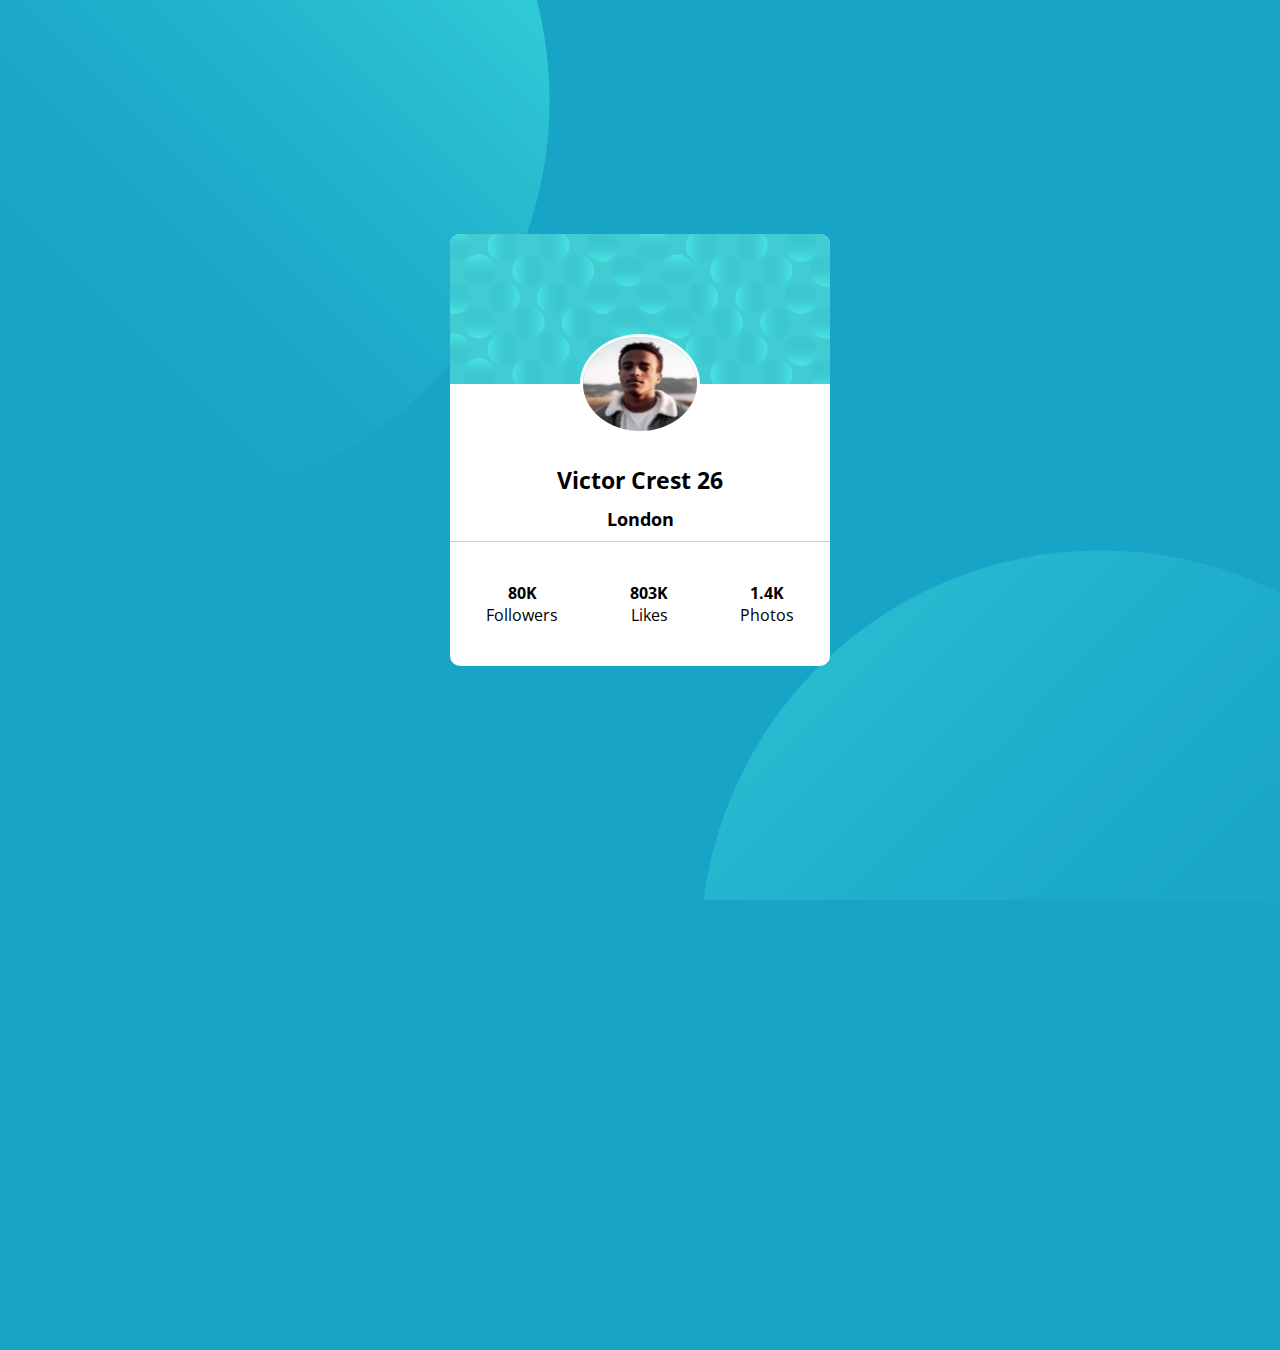
<file: project02/index.html>
<!DOCTYPE html>
<html lang="pt-br">
  <head>
    <title> Project 02 </title>
    <meta charset="utf-8"/>
    <meta name="author" content="Lucas Alves Dos Santos"/>
    <meta name="description" content="Desenvolvimento do segundo projeto pratico"/>
    <meta name="keywords" content="HTML5,CSS3,JS,Front-end,WebDesigner"/>
    <link rel="stylesheet" type="text/css" href="assets/css/styles.css">
    <link href="https://fonts.googleapis.com/css2?family=Open+Sans:wght@300;400;600&display=swap" rel="stylesheet">
  </head>
  <body>  

    <div class="container">
        <div class="container-img-wraper"></div><!--container-img-wraper-->
          <div class="profile-container">
            <div class="profile-header"></div><!--profile-header-->
            <div class="profile-image">
              <img  src="./assets/img/image-victor.jpg" alt="profile image"/>
            </div><!--profile-image-->
            <div class="profile-content">
                <h2> Victor Crest  26</h2>
                <p> London </p>
            </div><!--profile-content-->
            <div class="profile-footer">
              <ul>
                <li> 
                  <strong> 80K</strong>
                  <span> Followers</span>
                </li>
                <li> 
                  <strong> 803K</strong>
                  <span> Likes</span>
                </li>

                <li> 
                  <strong> 1.4K</strong>
                  <span> Photos</span>
                </li>
              </ul>
            </div>
          </div><!--profile-container-->
        <div class="container-img2-wraper"></div><!--container-img-wraper-->
    </div><!--container-->
  </body>
</html>
</file>
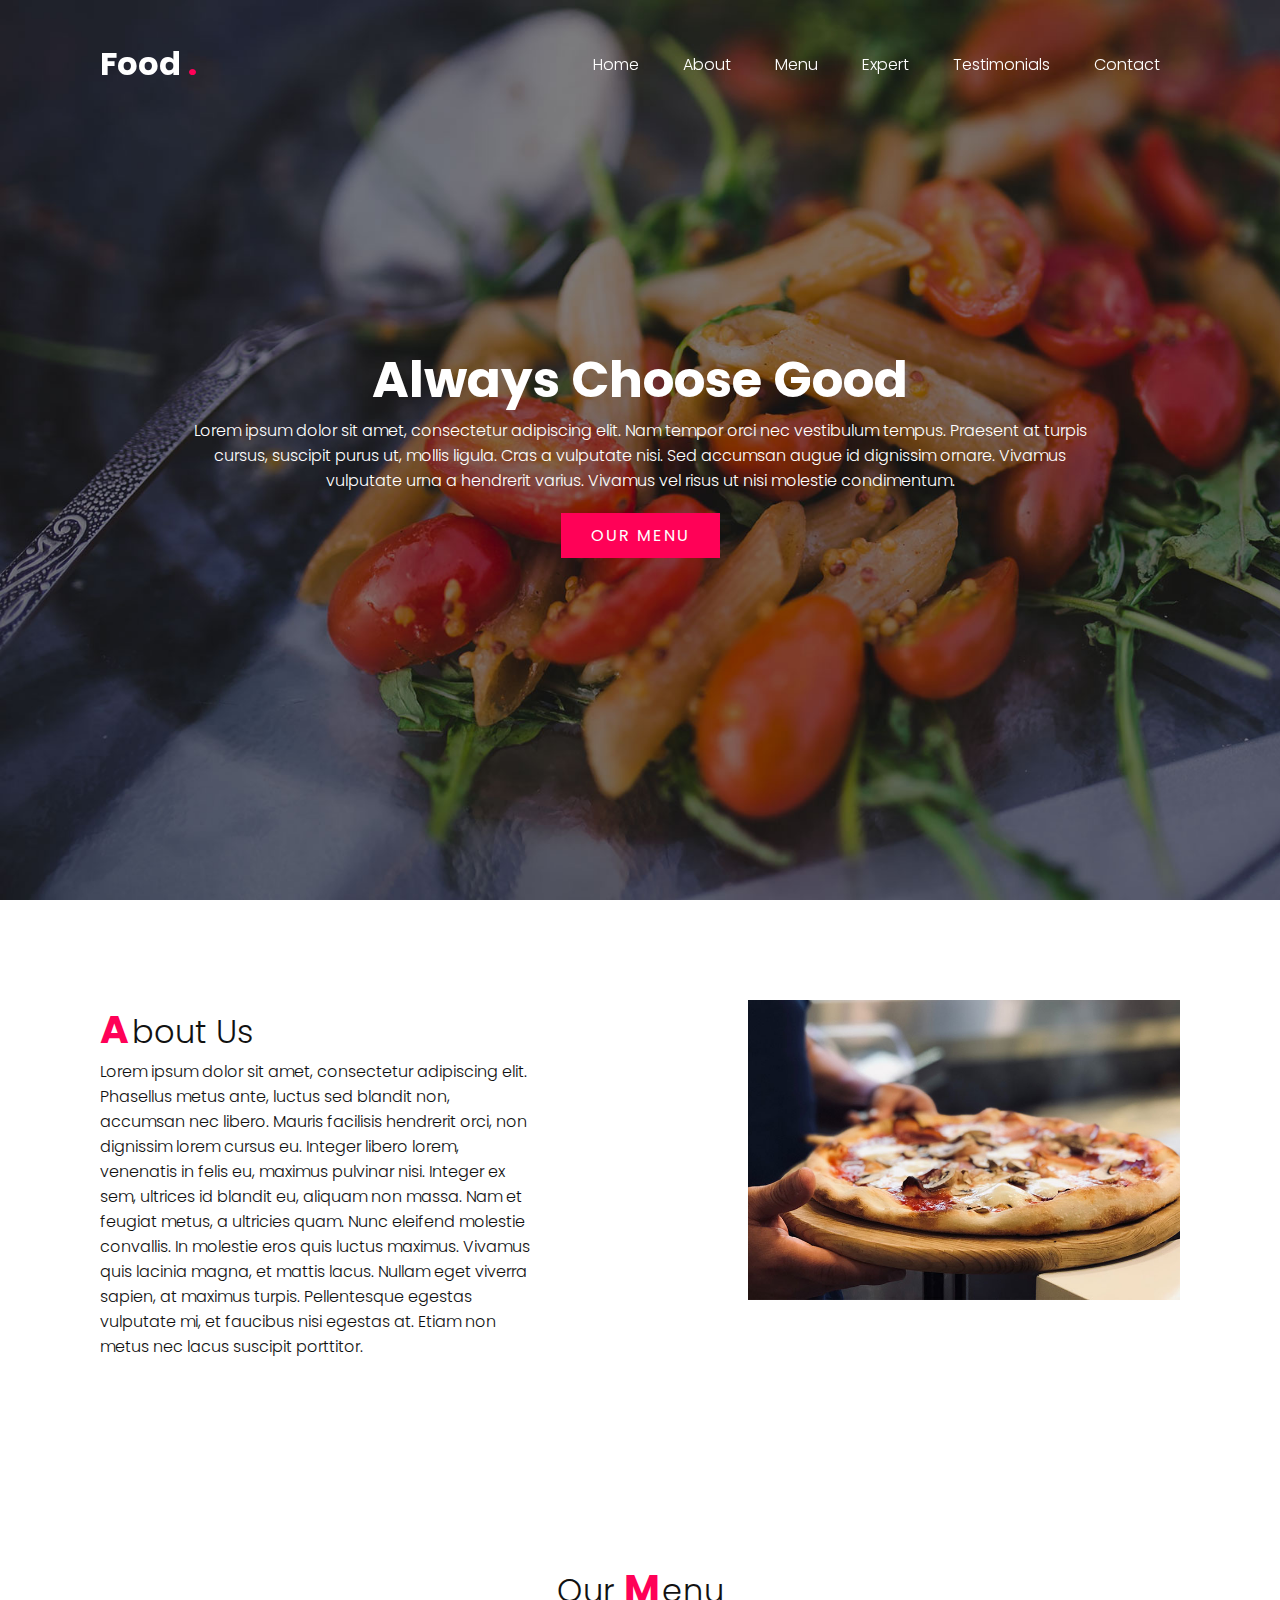
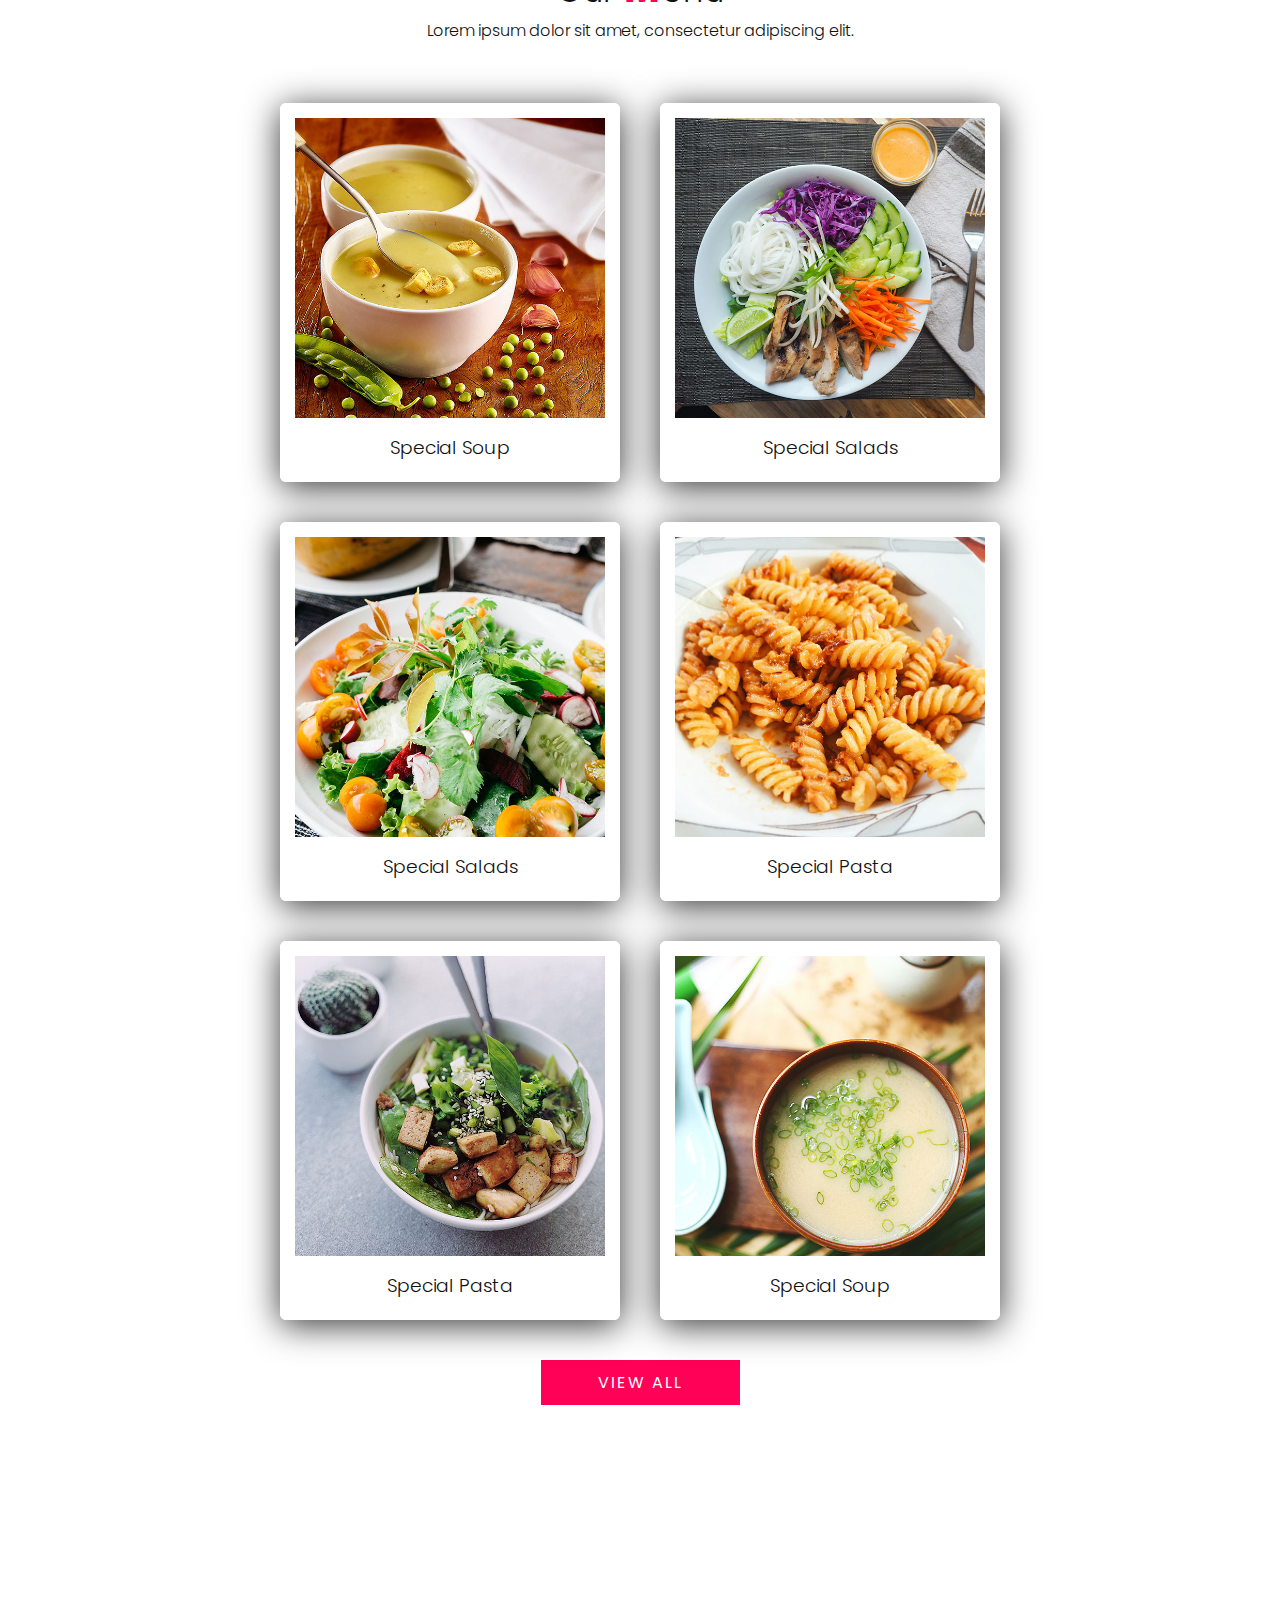
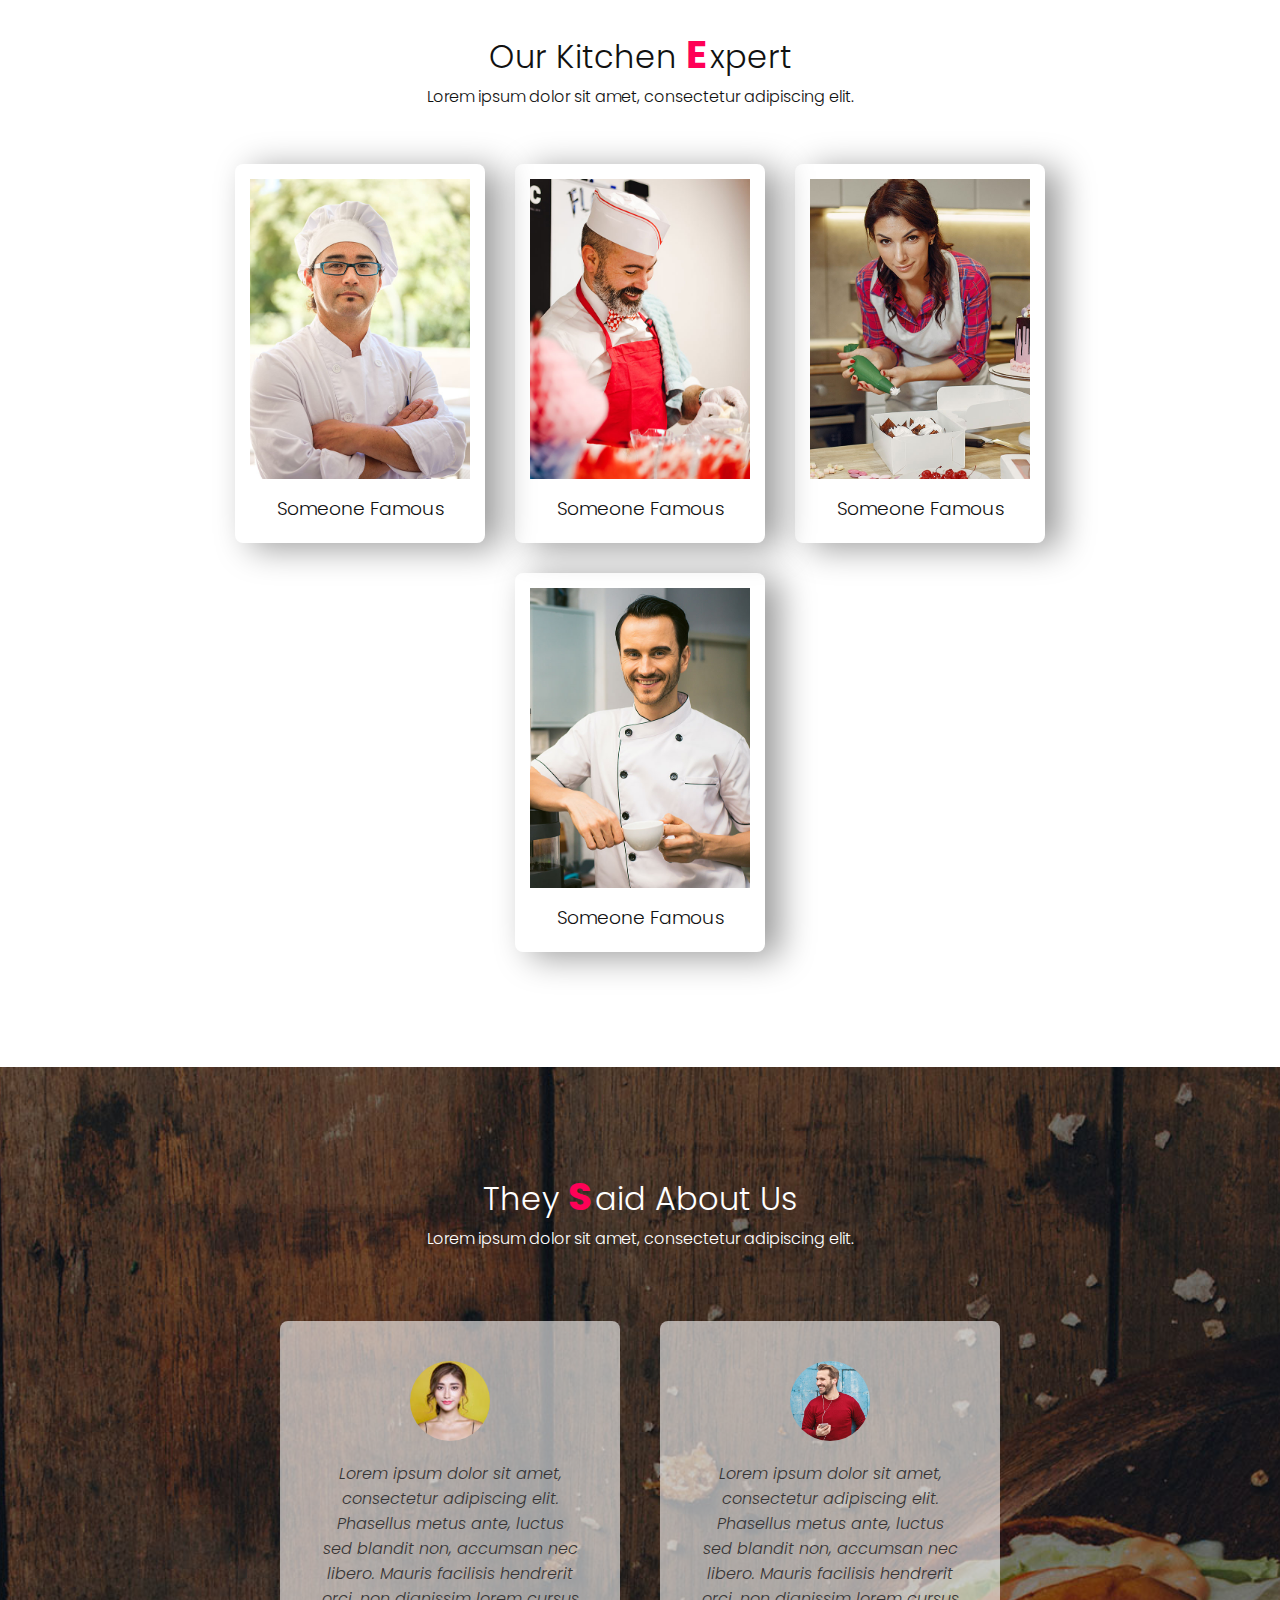
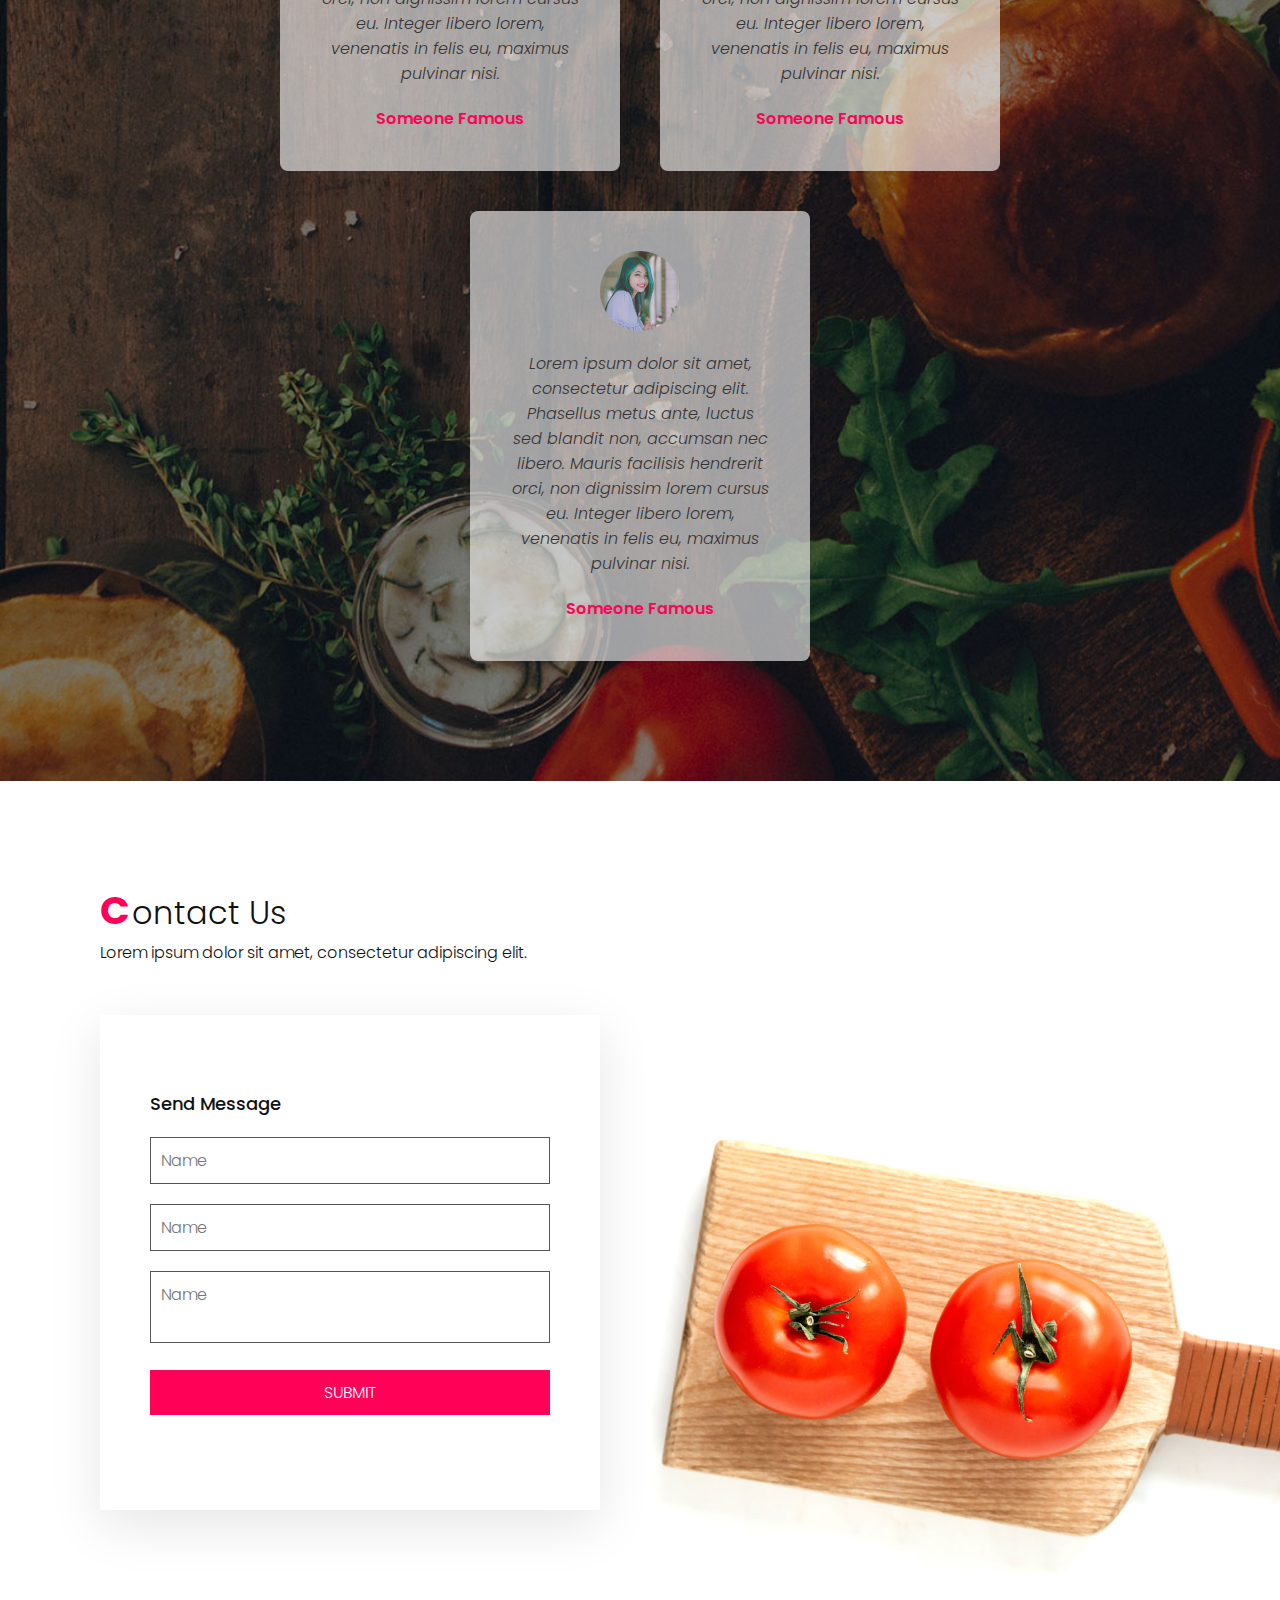
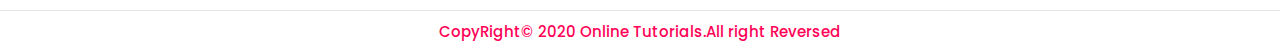
<file: project04/index.html>
<!DOCTYPE html>
<html lang="pt-br">
<head>
  <meta charset="UTF-8">
  <meta name="viewport" content="width=device-width, initial-scale=1.0">
  <link href="https://fonts.googleapis.com/css2?family=Poppins:wght@200;300;400;500;600;700;800;900&family=Roboto:ital,wght@0,300;0,400;0,700;1,400&display=swap" rel="stylesheet">
  <link rel="stylesheet" href="assets/css/styles.css">
  <title>Project 04</title>
</head>
<body> 

  <header>
    <a href="#" class="logo"> Food <span> . </span> </a>
    <div class="menu-toggle" onclick="toggleMenu()"> </div><!--menu-toogle-->
    <ul class="navigation">
      <li>
        <a href="#banner"> Home </a>
        <a href="#about"> About </a>
        <a href="#menu"> Menu </a>
        <a href="#expert"> Expert </a>
        <a href="#testimonials"> Testimonials </a>
        <a href="#contact"> Contact </a>
      </li>
    </ul>
  </header>
    <section class="banner" id="banner">
      <div class="content">
        <h2> Always Choose Good </h2>
        <p> Lorem ipsum dolor sit amet, consectetur adipiscing elit. Nam tempor orci nec vestibulum tempus. Praesent at turpis cursus, suscipit purus ut, mollis ligula. 
            Cras a vulputate nisi. Sed accumsan augue id dignissim ornare. 
            Vivamus vulputate urna a hendrerit varius. Vivamus vel risus ut nisi molestie condimentum. </p>
        <a href="#"  class="btn" target="_blank"> Our Menu </a>
      </div><!--content-->
    </section><!--banner-->

    <section class="about" id="about">
        <div class="row">
          <div class="col50">
            <h2 class="titleText"> <span>A</span>bout Us</h2>
            <p>Lorem ipsum dolor sit amet, consectetur adipiscing elit.
               Phasellus metus ante, luctus sed blandit non, accumsan nec libero.
               Mauris facilisis hendrerit orci, non dignissim lorem cursus eu.
               Integer libero lorem, venenatis in felis eu, maximus pulvinar nisi. 
               Integer ex sem, ultrices id blandit eu, aliquam non massa. Nam et feugiat metus, a ultricies quam. 
               Nunc eleifend molestie convallis. In molestie eros quis luctus maximus.
               Vivamus quis lacinia magna, et mattis lacus. Nullam eget viverra sapien, at maximus turpis. 
               Pellentesque egestas vulputate mi, et faucibus nisi egestas at. 
               Etiam non metus nec lacus suscipit porttitor.</p>
          </div><!--col50-->
          <div class="col50">
            <div class="img-box">
              <img src="assets/images/img1.jpg" alt="imagem de uma pizza"/>
            </div><!--img-box-->
          </div><!--col50-->
        </div><!--row-->
    </section>

    <section class="menu" id="menu"> 
      <div class="title">
          <h2 class="titleText">Our <span>M</span>enu</h2>
          <p>Lorem ipsum dolor sit amet, consectetur adipiscing elit.</p>
      </div><!--title-->
     
      <div class="content">

          <div class="box">
              <div class="img-box">
                <img src="assets/images/menu1.jpg" alt="imagem1"/>
              </div><!--img-box-->
              <div class="text">
               <h3> Special Salads</h3>
              </div><!--text-->
          </div><!--box-->
  
  
          <div class="box">
            <div class="img-box">
              <img src="assets/images/menu2.jpg" alt="imagem1"/>
            </div><!--img-box-->
            <div class="text">
             <h3> Special Soup</h3>
            </div><!--text-->
          </div><!--box-->
  
          <div class="box">
            <div class="img-box">
              <img src="assets/images/menu3.jpg" alt="imagem1"/>
            </div><!--img-box-->
            <div class="text">
             <h3> Special Pasta</h3>
            </div><!--text-->
          </div><!--box-->

            <div class="box">
                <div class="img-box">
                  <img src="assets/images/menu4.jpg" alt="imagem1"/>
                </div><!--img-box-->
                <div class="text">
                 <h3> Special Salads</h3>
                </div><!--text-->
            </div><!--box-->
    
    
            <div class="box">
              <div class="img-box">
                <img src="assets/images/menu5.jpg" alt="imagem1"/>
              </div><!--img-box-->
              <div class="text">
               <h3> Special Soup</h3>
              </div><!--text-->
            </div><!--box-->
    
            <div class="box">
              <div class="img-box">
                <img src="assets/images/menu6.jpg" alt="imagem1"/>
              </div><!--img-box-->
              <div class="text">
               <h3> Special Pasta</h3>
              </div><!--text-->
            </div><!--box-->  
      </div><!--content-->
      <a href="#" class="btn"> View All </a>
    </section>
    
    <section class="expert" id="expert">
      <div class="title">
        <h2 class="titleText">Our  Kitchen <span>E</span>xpert</h2>
        <p>Lorem ipsum dolor sit amet, consectetur adipiscing elit.</p>
      </div><!--title-->
      <div class="content">
        <div class="box">
            <div class="imgBox">
              <img src="assets/images/expert1.jpg" alt="chefe 1">
            </div><!--imgBx-->
            <div class="text">
              <h3> Someone  Famous </h3> 
            </div><!--text-->
        </div><!--box-->

        <div class="box">
          <div class="imgBox">
            <img src="assets/images/expert2.jpg" alt="chefe 1">
          </div><!--imgBx-->
          <div class="text">
            <h3> Someone  Famous </h3> 
          </div><!--text-->
      </div><!--box-->

      <div class="box">
        <div class="imgBox">
          <img src="assets/images/expert3.jpg" alt="chefe 1">
        </div><!--imgBx-->
        <div class="text">
          <h3> Someone  Famous </h3> 
        </div><!--text-->
    </div><!--box-->

    <div class="box">
      <div class="imgBox">
        <img src="assets/images/expert4.jpg" alt="chefe 1">
      </div><!--imgBx-->
      <div class="text">
        <h3> Someone  Famous </h3> 
      </div><!--text-->
  </div><!--box-->
      </div><!--content-->

    </section><!--expert-->

    <section class="testimonials" id="testimonials">
      <div class="title white">
        <h2 class="titleText">They <span>S</span>aid About Us</h2>
        <p>Lorem ipsum dolor sit amet, consectetur adipiscing elit.</p>
      </div><!--title-->
    
      <div class="content">
        <div class="box">
          <div class="imgBx">
            <img src="assets/images/testi1.jpg">
          </div><!--imgBx-->

          <div class="text">
              <p> Lorem ipsum dolor sit amet, consectetur adipiscing elit. Phasellus metus ante, luctus sed blandit non, accumsan nec libero. Mauris facilisis hendrerit orci, non dignissim lorem cursus eu. Integer libero lorem, venenatis in felis eu, maximus pulvinar nisi. </p>
              <h3> Someone Famous</h3>
            </div><!--text-->
        </div><!--box-->

        <div class="box">
          <div class="imgBx">
            <img src="assets/images/testi2.jpg">
          </div><!--imgBx-->

          <div class="text">
              <p> Lorem ipsum dolor sit amet, consectetur adipiscing elit. Phasellus metus ante, luctus sed blandit non, accumsan nec libero. Mauris facilisis hendrerit orci, non dignissim lorem cursus eu. Integer libero lorem, venenatis in felis eu, maximus pulvinar nisi. </p>
              <h3> Someone Famous</h3>
            </div><!--text-->
        </div><!--box-->


        <div class="box">
          <div class="imgBx">
            <img src="assets/images/testi3.jpg">
          </div><!--imgBx-->

          <div class="text">
              <p> Lorem ipsum dolor sit amet, consectetur adipiscing elit. Phasellus metus ante, luctus sed blandit non, accumsan nec libero. Mauris facilisis hendrerit orci, non dignissim lorem cursus eu. Integer libero lorem, venenatis in felis eu, maximus pulvinar nisi. </p>
              <h3> Someone Famous</h3>
            </div><!--text-->
        </div><!--box-->
      </div><!--content-->

    </section><!--testimonials-->

    <section class="contact" id="contact">
      <div class="title">
        <h2 class="titleText"> <span>C</span>ontact Us</h2>
        <p>Lorem ipsum dolor sit amet, consectetur adipiscing elit.</p>
      </div><!--title-->
      <div class="contactForm">
        <h3> Send Message </h3>
        <div class="inputBox">
          <input type="text" placeholder="Name"/>
        </div><!--inputBox-->
        <div class="inputBox">
          <input type="text" placeholder="Name"/>
        </div><!--inputBox-->

        <div class="inputBox">
          <textarea placeholder="Name"></textarea>
        </div><!--inputBox-->

        <div class="inputBox">
          <input type="submit" value="Submit"/>
        </div><!--inputBox-->

      </div><!--Contact-->
    </section><!--contact-->

    <footer>
      <div class="text">
        <p> CopyRight&copy 2020 Online Tutorials.All right Reversed </p>
      </div><!--text-->
    </footer>
    <script src="assets/js/script.js"></script>
</body>
</html>
</file>
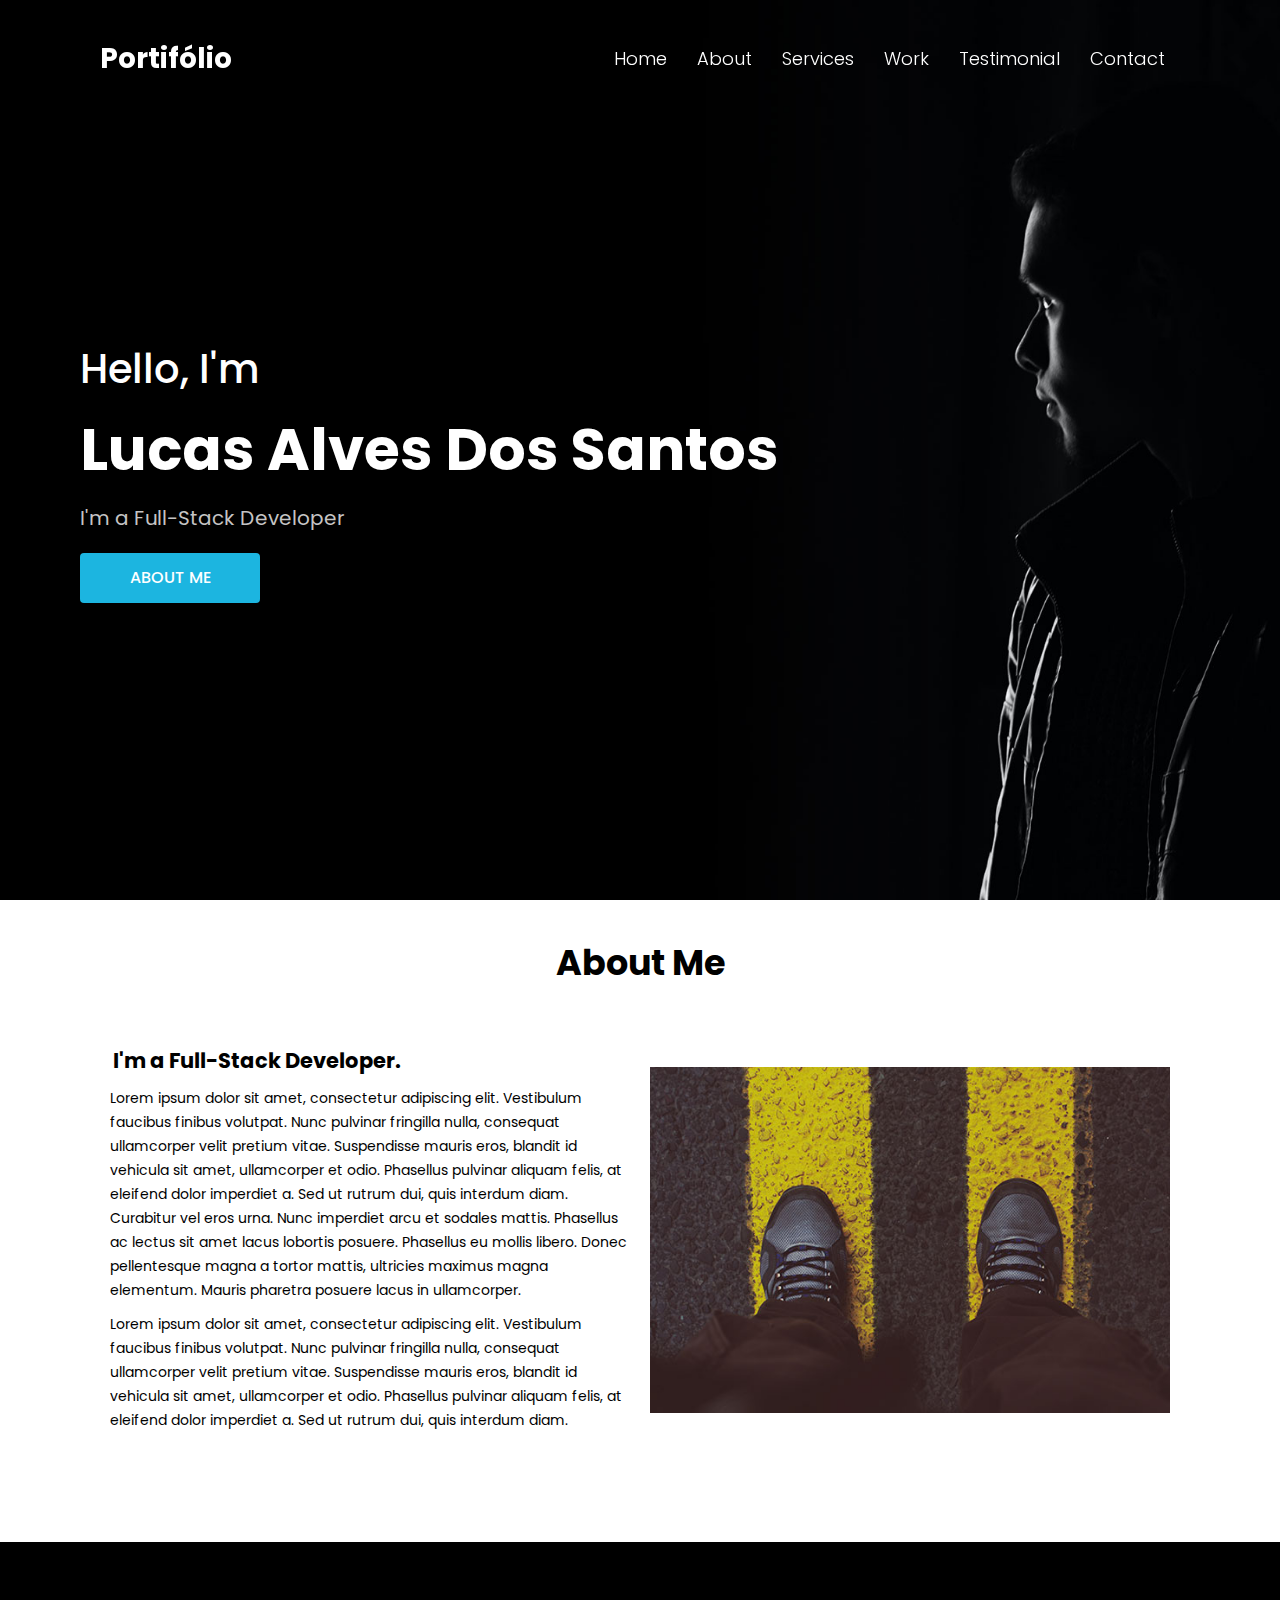
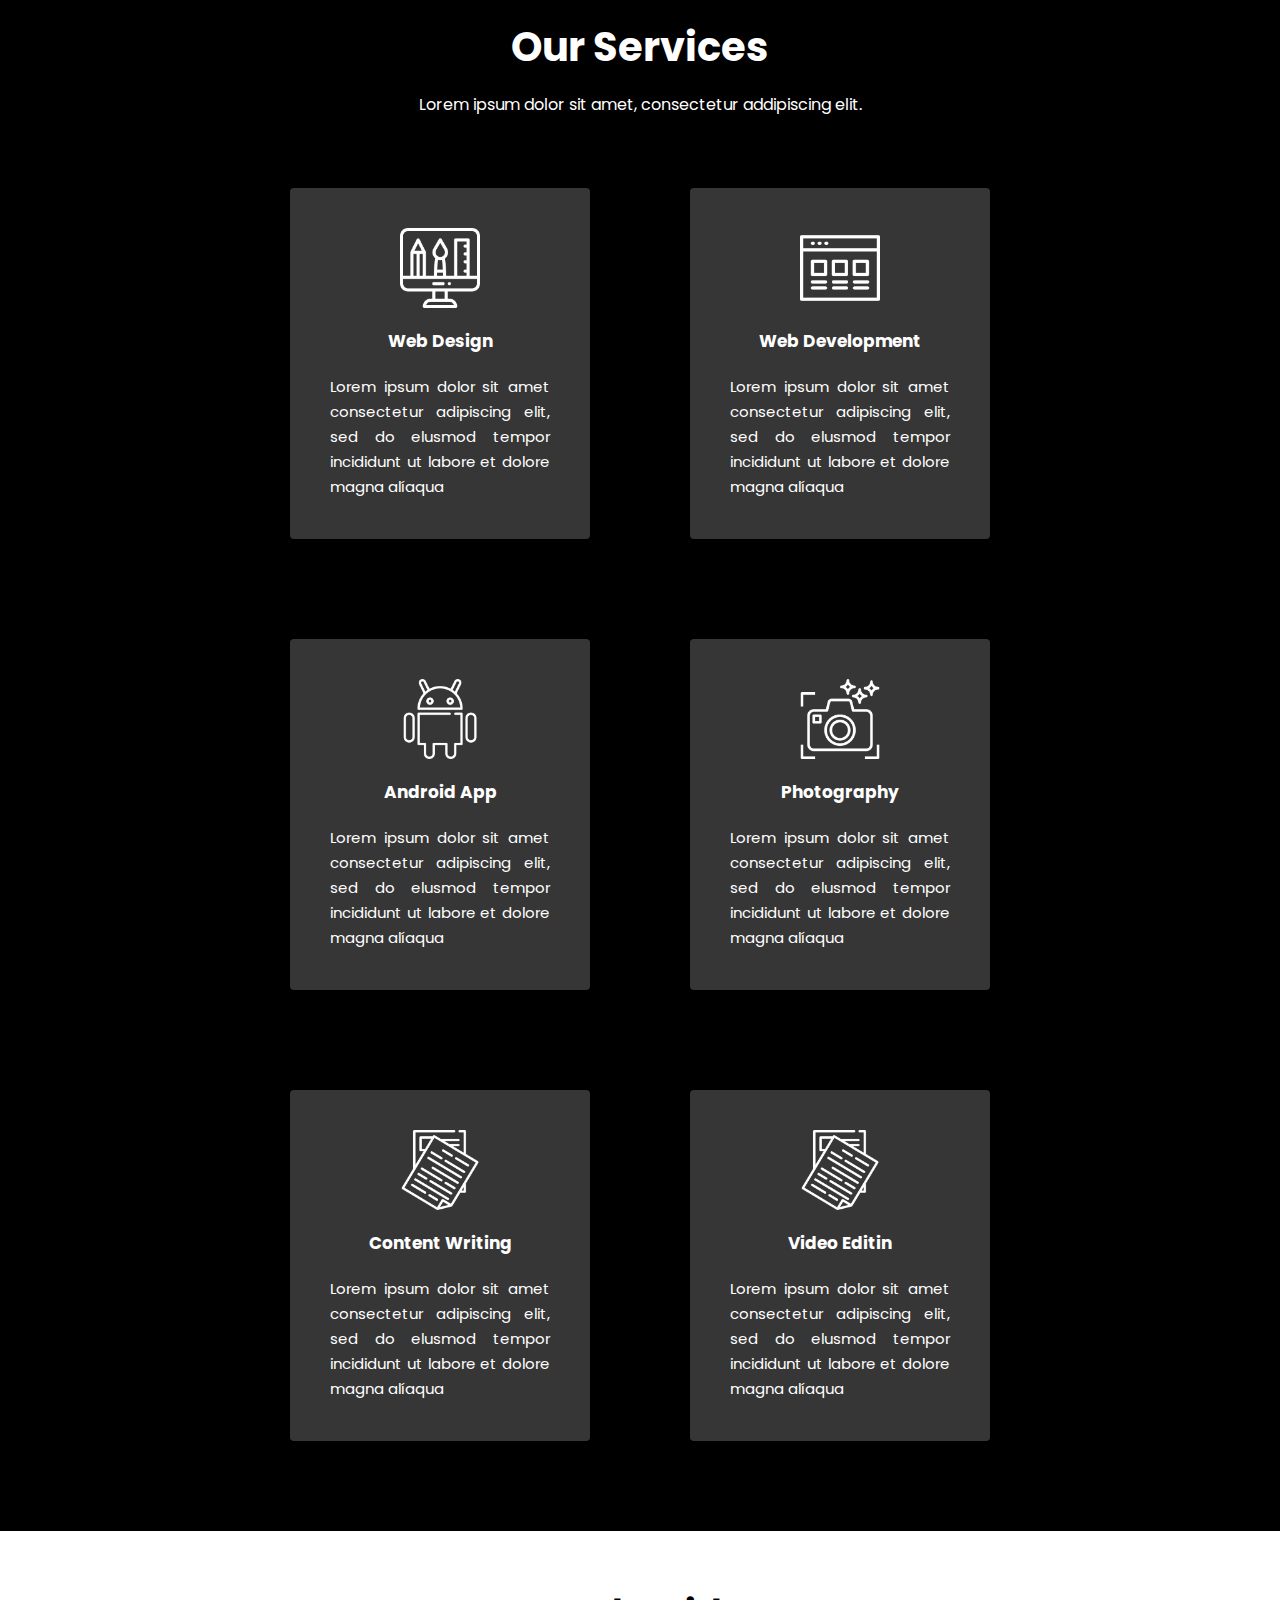
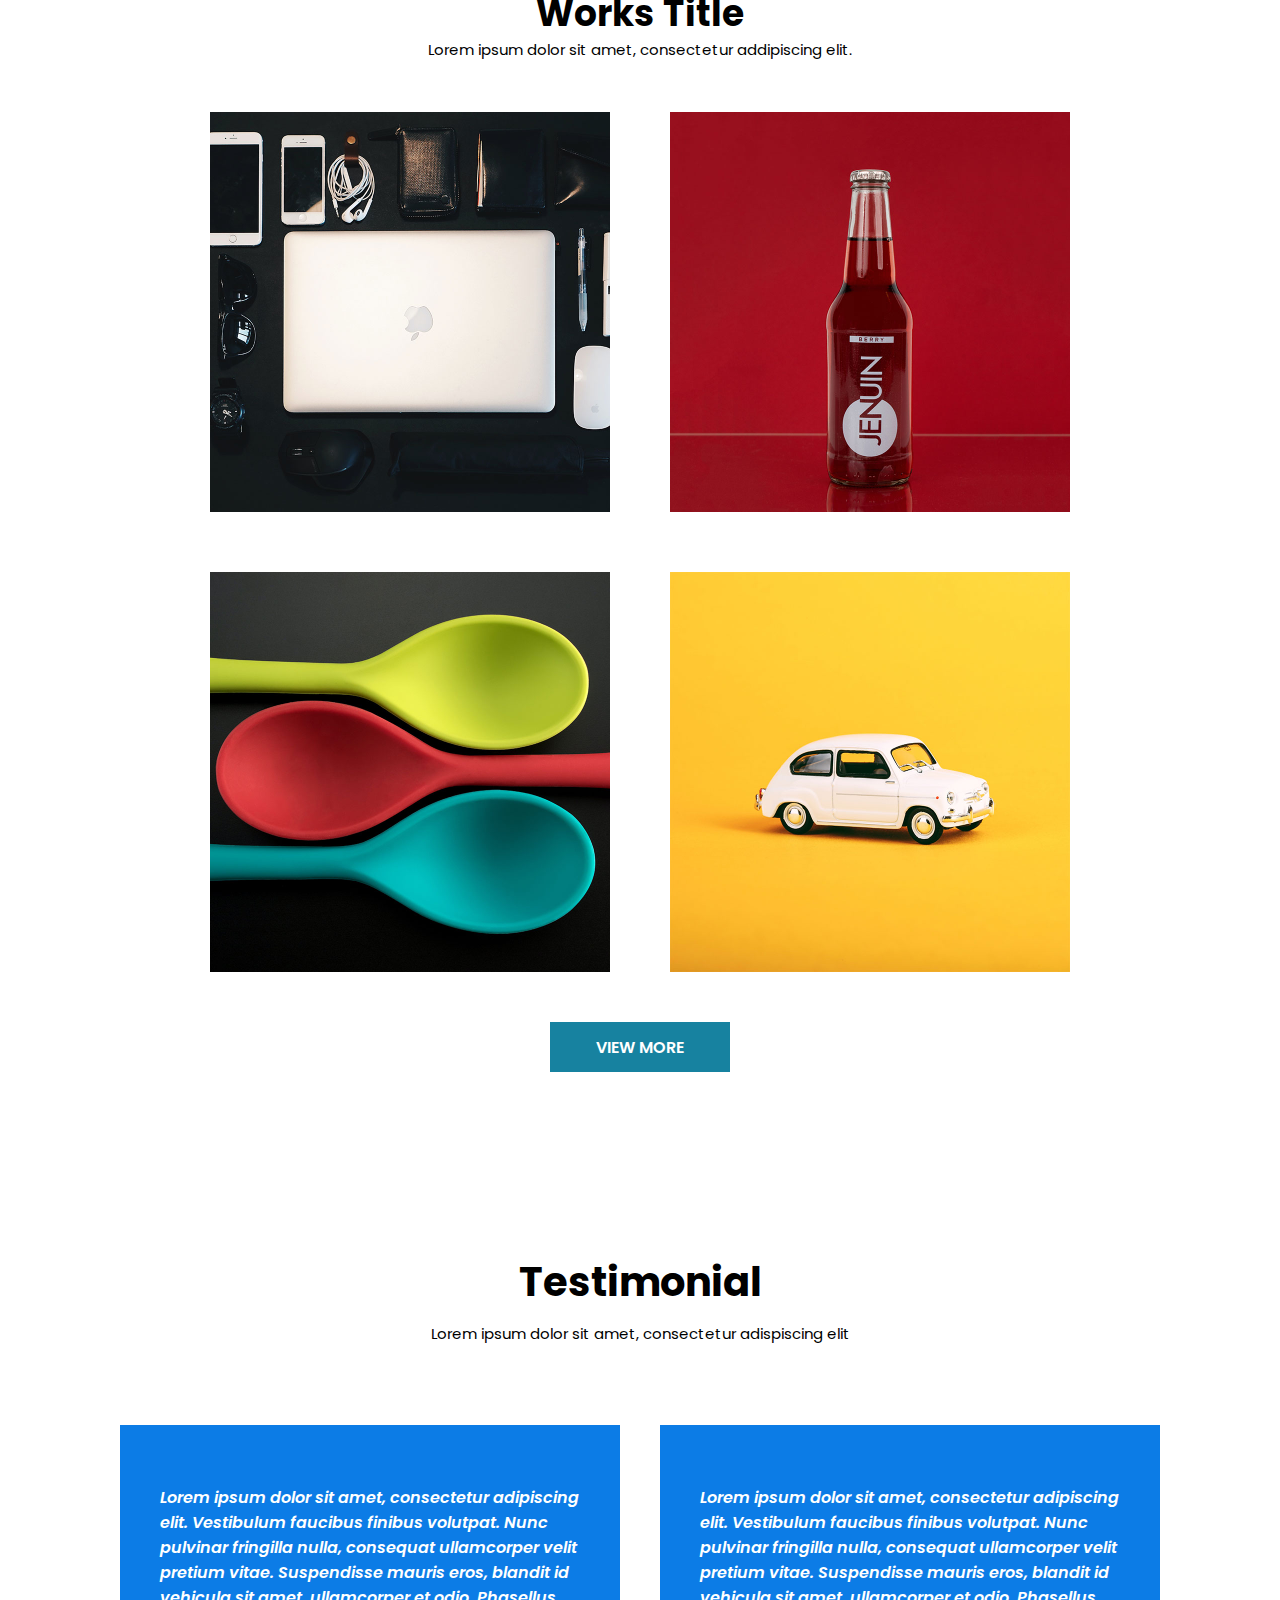
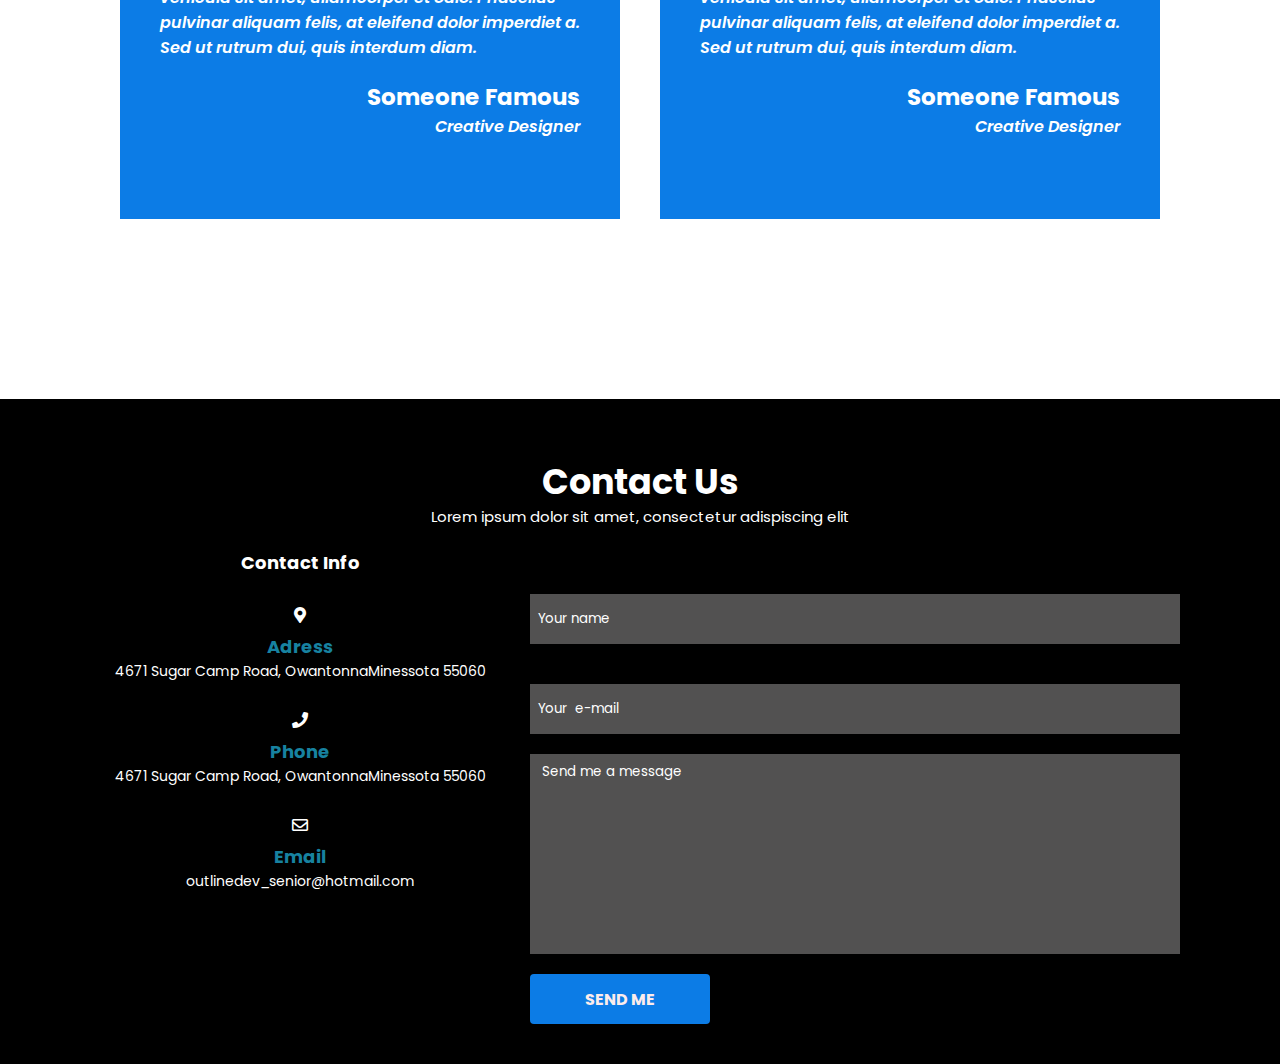
<file: project06/index.html>
<!DOCTYPE html>
<html>
  <head>
     <title> Project 06 </title>
     <meta charset="utf-8"/>
     <meta name="author" content="Lucas Alves Dos Santos"/>
     <meta name="description" content="Desenvolvimento do projeto 6"/>
     <meta name="keywords" content="HTML5,CSS3,JS,Front-end"/>
     <meta name="viewport" content="width=device-width, initial-scale=1.0"/>
     <link rel="stylesheet" type="text/css" href="assets/css/styles.css">
     <link href="https://fonts.googleapis.com/css2?family=Poppins:wght@300;400;500;600;700&display=swap" rel="stylesheet">
  </head>
  <body>
    <div class="menu">
      <img src="assets/images/menu.png" alt="imagem de um menu hamburger"/>
    </div><!--menu-->

    <nav class="navigation">
      <h3> Portifólio </h3>
      <ul>
        <li>
          <a href="#banner"> Home </a>
        </li>
        <li>
          <a href="#about"> About</a>
        </li>
        <li>
          <a href="#services"> Services</a>
        </li>

        <li>
          <a href="#works"> Work</a>
        </li>
        <li>
          <a href="#testimonials"> Testimonial</a>
        </li>

        <li>
          <a href="#contact"> Contact</a>
        </li>
      </ul>
    </nav><!--navigation-->
    
    <header class="banner" id="banner">
      <div class="content">
        <h1> <span> Hello, I'm</span><br/>
              Lucas Alves Dos Santos
        </h1>
        <p> I'm a Full-Stack Developer</p>
        <a href="#" class="btn"> about me </a>
      </div><!--content-->
    

    </header><!--banner-->
    <section class="about" id="about">
      <div class="about-title">
        <h3> About Me</h3>
      </div><!--about-title-->
      <div class="about-content">
        <div class="about-text">
          <strong> I'm a Full-Stack Developer. </strong> 
          <p>Lorem ipsum dolor sit amet, consectetur adipiscing elit. Vestibulum faucibus finibus volutpat. Nunc pulvinar fringilla nulla, consequat ullamcorper velit pretium vitae. Suspendisse mauris eros, blandit id vehicula sit amet, ullamcorper et odio. Phasellus pulvinar aliquam felis, at eleifend dolor imperdiet a. Sed ut rutrum dui, quis interdum diam. Curabitur vel eros urna. Nunc imperdiet arcu et sodales mattis. Phasellus ac lectus sit amet lacus lobortis posuere. Phasellus eu mollis libero. Donec pellentesque magna a tortor mattis, ultricies maximus magna elementum. Mauris pharetra posuere lacus in ullamcorper.</p>
          <p>Lorem ipsum dolor sit amet, consectetur adipiscing elit. Vestibulum faucibus finibus volutpat. Nunc pulvinar fringilla nulla, consequat ullamcorper velit pretium vitae. Suspendisse mauris eros, blandit id vehicula sit amet, ullamcorper et odio. Phasellus pulvinar aliquam felis, at eleifend dolor imperdiet a. Sed ut rutrum dui, quis interdum diam. </p>
        </div><!--about-text-->
        <div class="img-wraper">
          <img src="assets/images/img1.jpg" alt="Imagem aleatória"/>
        </div><!--img-wraper-->
      </div><!--about-content-->

    </section>
    <section class="services" id="services">
      <div class="service-title">
        <h1> Our Services </h1>
        <p> Lorem ipsum dolor sit amet, consectetur addipiscing elit. </p>
      </div><!--service-title-->
      <div class="services-imagens">
        <div class="service-item">
            <img src="assets/images/icon1.png" />
            <strong> Web Design</strong>
            <p> Lorem ipsum dolor sit amet consectetur adipiscing elit, sed do elusmod tempor incididunt ut labore
              et dolore magna alíaqua
            </p>
        </div><!--service-item-->

        <div class="service-item">
          <img src="assets/images/icon2.png" style="color:#fff"/>
          <strong> Web Development</strong>
          <p> Lorem ipsum dolor sit amet consectetur adipiscing elit, sed do elusmod tempor incididunt ut labore
            et dolore magna alíaqua
          </p>
       </div><!--service-item-->

       <div class="service-item">
        <img src="assets/images/icon3.png" style="color:#fff"/>
        <strong> Android App</strong>
        <p> Lorem ipsum dolor sit amet consectetur adipiscing elit, sed do elusmod tempor incididunt ut labore
          et dolore magna alíaqua
        </p>
      </div><!--service-item-->

      <div class="service-item">
        <img src="assets/images/icon4.png" style="color:#fff"/>
        <strong> Photography </strong>
        <p> Lorem ipsum dolor sit amet consectetur adipiscing elit, sed do elusmod tempor incididunt ut labore
          et dolore magna alíaqua
        </p>
      </div><!--service-item-->

      <div class="service-item">
        <img src="assets/images/icon5.png" style="color:#fff"/>
        <strong> Content Writing </strong>
        <p> Lorem ipsum dolor sit amet consectetur adipiscing elit, sed do elusmod tempor incididunt ut labore
          et dolore magna alíaqua
        </p>
      </div><!--service-item-->

      <div class="service-item">
        <img src="assets/images/icon5.png" style="color:#fff"/>
        <strong> Video Editin</strong>
        <p> Lorem ipsum dolor sit amet consectetur adipiscing elit, sed do elusmod tempor incididunt ut labore
          et dolore magna alíaqua
        </p>
      </div><!--service-item-->

      </div><!--services-imagens-->
    </section><!--services-->
    <section class="works" id="works"> 
        <div class="works-title">
            <h2> Works Title </h2>
            <p> Lorem ipsum dolor sit amet, consectetur addipiscing elit. </p>
        </div><!--works-title-->
        <div class="works-content">
          <div class="img-wrapper">
            <img src="assets/images/product1.jpg" alt="Product 01 image"/>
          </div><!--img-wraper-->
          <div class="img-wrapper">
            <img src="assets/images/product2.jpg" alt="Product 02 image"/>
          </div><!--img-wraper-->

          <div class="img-wrapper">
            <img src="assets/images/product3.jpg" alt="Product 03 image"/>
          </div><!--img-wraper-->

          <div class="img-wrapper">
            <img src="assets/images/product4.jpg" alt="Product 04 image"/>
          </div><!--img-wraper-->
        </div><!--works-content-->
        <a href="#" target="_blank" class="btn"> view more </a>
    </section><!--works-->
    
    <section class="testimonials" id="testimonials">
      <div class="testimonails-text">
        <h3> Testimonial </h3>
        <p> Lorem ipsum dolor sit amet, consectetur adispiscing elit</p>
      </div><!--testimonials-text-->
      <div class="content">
        <div class="content-text">
          <p> Lorem ipsum dolor sit amet, consectetur adipiscing elit. Vestibulum faucibus finibus volutpat. Nunc pulvinar fringilla nulla, consequat ullamcorper velit pretium vitae. Suspendisse mauris eros, blandit id vehicula sit amet, ullamcorper et odio. Phasellus pulvinar aliquam felis, at eleifend dolor imperdiet a. Sed ut rutrum dui, quis interdum diam. </p>
          <div class="author-text">
            <strong> Someone Famous </strong>
            <p> Creative Designer</p>
          </div><!--author-text-->
        </div><!--content-text-->

        <div class="content-text">
          <p> Lorem ipsum dolor sit amet, consectetur adipiscing elit. Vestibulum faucibus finibus volutpat. Nunc pulvinar fringilla nulla, consequat ullamcorper velit pretium vitae. Suspendisse mauris eros, blandit id vehicula sit amet, ullamcorper et odio. Phasellus pulvinar aliquam felis, at eleifend dolor imperdiet a. Sed ut rutrum dui, quis interdum diam. </p>
          <div class="author-text">
            <strong> Someone Famous </strong>
            <p> Creative Designer</p>
          </div><!--author-text-->
        </div><!--content-text-->

      </div><!--content-->
    </section><!--testimonials-->
    
    <footer class="contact" id="contact">
      <div class="contact-title">
        <h3> Contact Us</h3>
        <p> Lorem ipsum dolor sit amet, consectetur adispiscing elit</p>
      </div><!--contact-title-->
      <div class="content">
        <div class="left-content">
          <strong> Contact Info</strong>
          <div class="item">
            <i class="fas fa-map-marker-alt"></i>
            <span> Adress </span>
            <p> 4671 Sugar Camp Road, OwantonnaMinessota 55060 </p>
          </div><!--item-->

          <div class="item">
            <i class="fas fa-phone"></i>
            <span> Phone</span>
            <p> 4671 Sugar Camp Road, OwantonnaMinessota 55060 </p>
          </div><!--item-->

          <div class="item">
            <i class="far fa-envelope"></i>
            <span> Email </span>
            <p> outlinedev_senior@hotmail.com </p>
          </div><!--item-->
        </div><!--left-content-->
        <div class="right-content">
          <strong> Message  Me </strong>
          <form>
            <input type="text" name="email" placeholder="Your name"/>
            <input type="text" name="email" placeholder="Your  e-mail"/>
            <textarea placeholder=" Send me a message"></textarea>
            <a href="#" class="btn"> send me</a>
          </form>
        </div><!--right-content-->


      </div><!--content-->

    </footer><!--contact-->
    <script src="assets/js/index.js"></script>
  </body>
</html>
</file>
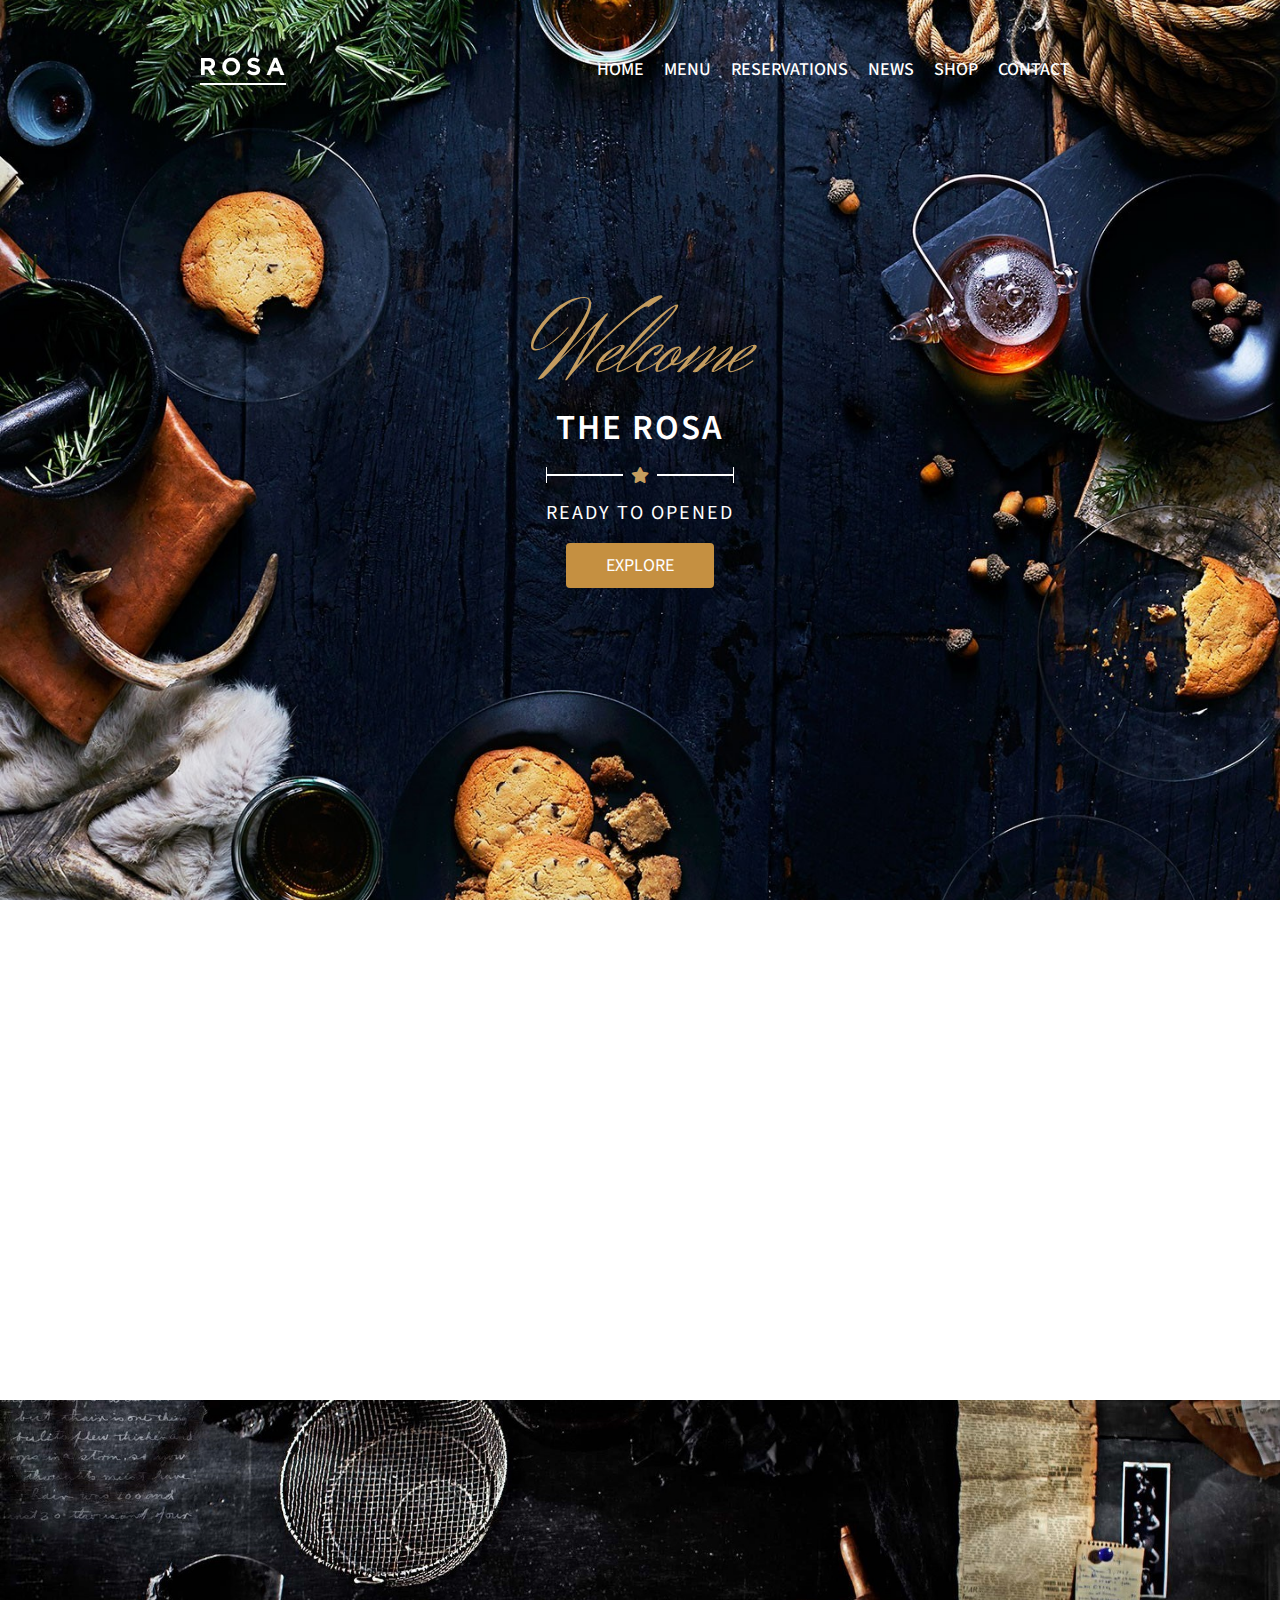
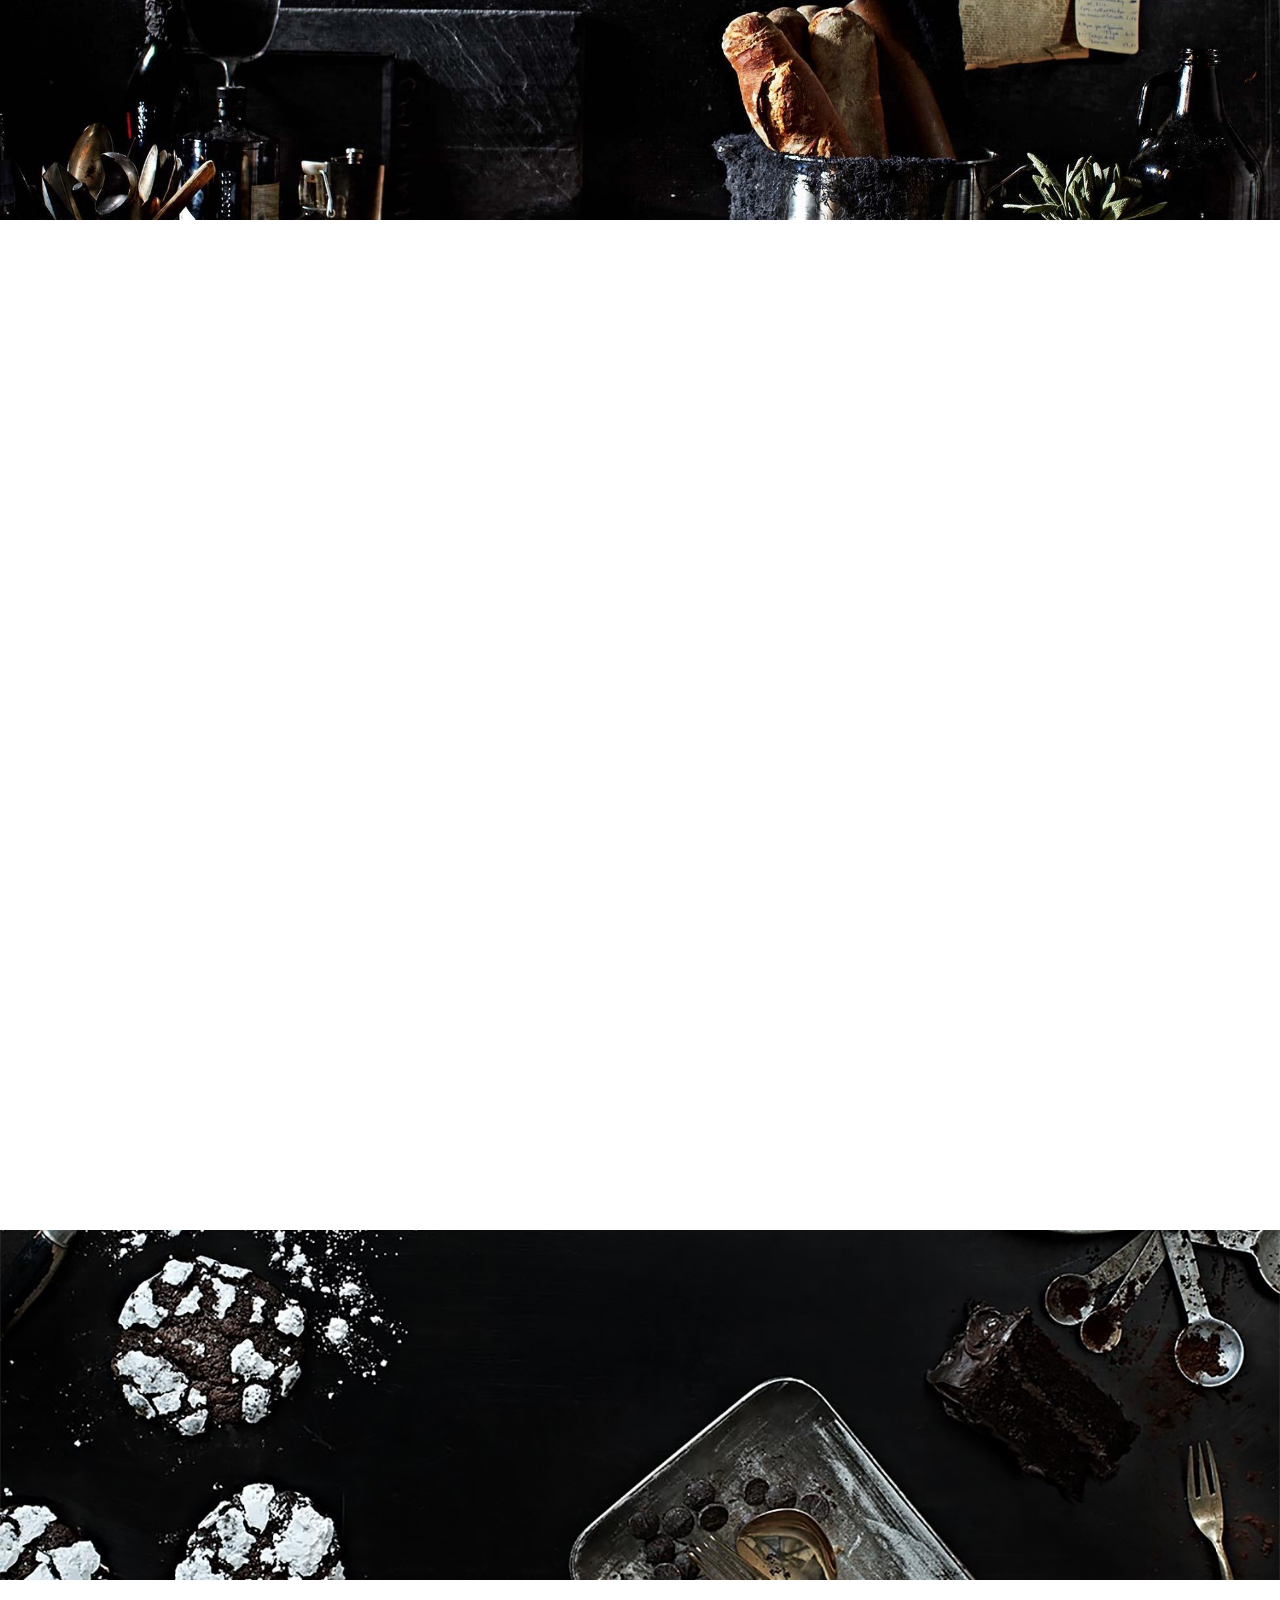
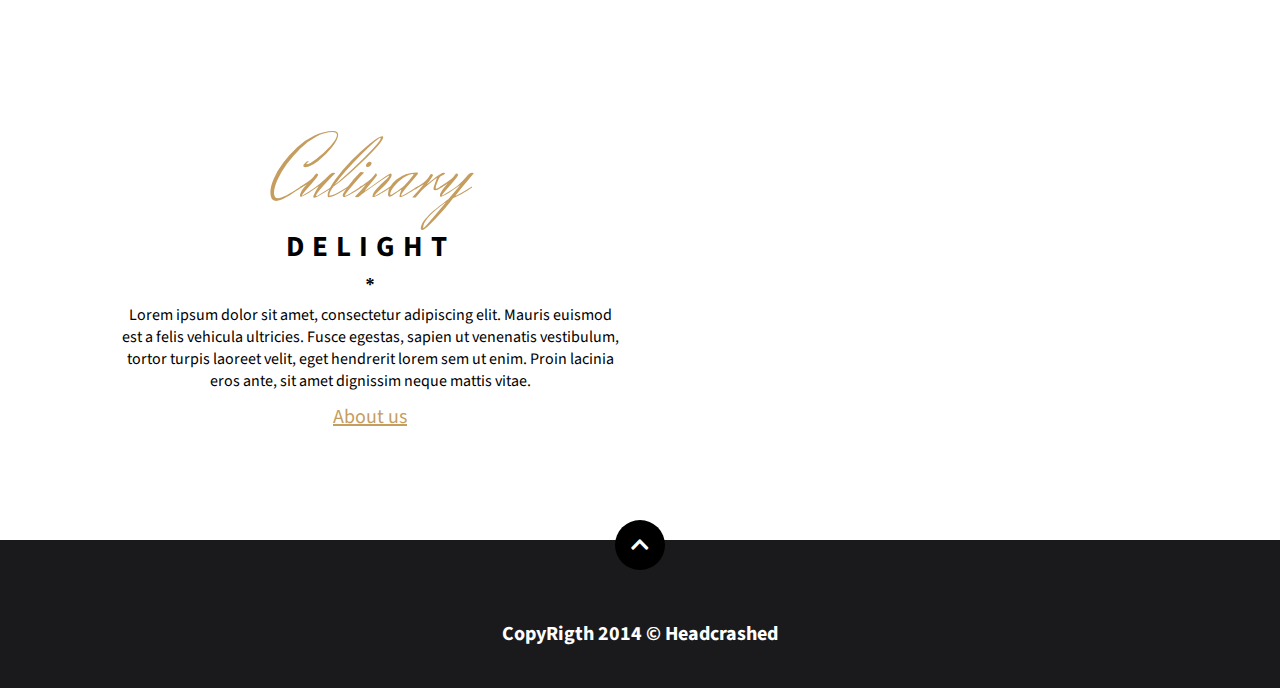
<file: project07/index.html>
<!doctype html>
<html lang="en">
<head>
    <meta charset="UTF-8">
    <meta name="viewport" content="width=device-width, user-scalable=no, initial-scale=1.0, maximum-scale=1.0, minimum-scale=1.0">
    <meta http-equiv="X-UA-Compatible" content="ie=edge">
    <title>The Rosa</title>
    <!--Font awesome CDN-->
    <link rel="stylesheet" href="https://cdnjs.cloudflare.com/ajax/libs/font-awesome/5.11.2/css/all.min.css">
    <link rel="stylesheet" href="assets/css/styles.css">
    <link href="https://unpkg.com/aos@2.3.1/dist/aos.css" rel="stylesheet">
</head>
<body>


    <header class="header">
        <div class="container">
            <div class="img-wrapper">
                <a href="#" target="_blank">
                    <img src="assets/images/logo-rosa.png"/>
                </a>
            </div><!--img-wrapper-->
            <nav class="navigation">
             <ul>
                 <li>
                     <a href="#home"> home  </a>
                 </li>
                 <li>
                    <a href="#menu"> menu </a>
                </li>
                <li>
                    <a href="#reservations"> reservations </a>
                </li>
                <li>
                    <a href="#news"> news </a>
                </li>
                <li>
                    <a href="#home"> shop </a>
                </li>
                <li>
                    <a href="#home"> contact </a>
                </li>
             </ul>
            </nav><!--navigation-->
            <div class="menu-hamburger" onclick="menuToogle()">
            </div><!--menu-hamburger-->
        </div><!---container-->

        <div class="nav-content">
            <ul>
                <li>
                    <a href="#home"> home  </a>
                </li>
                <li>
                   <a href="#menu"> menu </a>
               </li>
               <li>
                   <a href="#reservations"> reservations </a>
               </li>
               <li>
                   <a href="#news"> news </a>
               </li>
               <li>
                   <a href="#home"> shop </a>
               </li>
               <li>
                   <a href="#home"> contact </a>
               </li>
            </ul>
        </div><!--nav-content-->

      
    </header>
    <section class="banner" id="home">
        <div class="content">
         <h1> Welcome </h1>
          <h2> The Rosa </h2>
        
          <div class="content-area">
              <div class="star-area">
                <div class="line"></div>
                 <i class="fas fa-star"></i>
                 <div class="line"></div>
              </div><!--star-area-->
              <div class="star-info">
                <span> ready to opened </span>
                <a href="#" target="_blank"> explore</a>
              </div>
          </div>

        </div><!--content-->


    </section><!--banner-->
   
    <section class="menu"  id="menu">
     <div class="container">
       
        <div class="menu-content"  data-aos="fade-right">
            <h2> Discover</h2>
            <h3> our story</h3>
            <span> * </span>
            <div class="menu-content-footer" >
             <p> Lorem ipsum dolor sit amet, consectetur adipiscing elit. Mauris euismod est a felis vehicula ultricies.
                 Fusce egestas, sapien ut venenatis vestibulum, tortor turpis laoreet velit, eget hendrerit lorem sem ut enim.
                 Proin lacinia eros ante, sit amet dignissim neque mattis vitae.</p>
                 <a href="#"> about us</a>
            </div><!--menu-content-footer-->
        </div><!--menu-content-->
        
        <div class="img-wrapper" data-aos="fade-left">
            <img src="assets/images/our-story-1.jpg" alt="imagem de um prato culinária"/>
        </div><!--img-wrapper-->
     </div><!--container-->
    </section>

    <section class="reservations" id="reservations">
        <div class="container">
            <h2  data-aos="fade-down"> Tasteful</h2>
            <h3 data-aos="fade-up"> Recipes</h3>


        </div><!--container-->
    </section><!--reservatins-->

    <section class="special-food"> 
        <div class="container">
            <div class="imagens" data-aos="fade-right">
              <div class="img-wrapper">
                <img src="assets/images/menu-group-1.jpg" alt="imagem pratico"/>
               </div><!--img-wrapper-->

               <div class="img-wrapper">
                <img src="assets/images/menu-group-2.jpg" alt="imagem pratico"/>
               </div><!--img-wrapper-->


               <div class="img-wrapper">
                <img src="assets/images/menu-group-3.jpg" alt="imagem pratico"/>
               </div><!--img-wrapper-->


               <div class="img-wrapper">
                <img src="assets/images/menu-group-4.jpg" alt="imagem pratico"/>
               </div><!--img-wrapper-->

            </div><!--imagens-->
            <div class="content" data-aos="fade-left">
                <h2> discover</h2>
                <h3> menu</h3>
                <span> * </span>
                <div class="content-text">
                    <p> Lorem ipsum dolor sit amet, consectetur adipiscing elit. Mauris euismod est a felis vehicula ultricies.
                        Fusce egestas, sapien ut venenatis vestibulum, tortor turpis laoreet velit, eget hendrerit lorem sem ut enim.
                        Proin lacinia eros ante, sit amet dignissim neque mattis vitae.
                    </p>
                    <a href="#"> About us</a>
                </div><!--content-text-->

            </div><!--content-->


        </div><!--container-->
    </section><!--special-food-->

    <section class="blender-area" id="blender-area">
        <div class="container">
            <h2  data-aos="fade-down"> The perfect</h2>
            <h3 data-aos="fade-up"> blend</h3>
        </div><!--container-->
    </section><!--blender-area-->

    <section class="news" id="news">
        <div class="container">
            <div class="left-content">
             <h2> Culinary </h2>
             <h4> delight</h4>
             <span> * </span>
             <div class="left-content-footer" >
                <p> Lorem ipsum dolor sit amet, consectetur adipiscing elit. Mauris euismod est a felis vehicula ultricies.
                    Fusce egestas, sapien ut venenatis vestibulum, tortor turpis laoreet velit, eget hendrerit lorem sem ut enim.
                    Proin lacinia eros ante, sit amet dignissim neque mattis vitae.</p>
                    <a href="#"> about us</a>
               </div><!--left-conten-footer-->
            </div><!--left-content-->
            <div class="right-content">
             <div class="img-wrapper" data-aos="fade-down">
               <img src="assets/images/delight-group-1.jpg" alt="imagem de prato"/>
             </div> 
             <div class="img-wrapper" data-aos="fade-up">
                <img src="assets/images/delight-group-2.jpg" alt="imagem de prato"/>
              </div>
            </div> <!--right-content-->
        </div><!--container-->
    </section>

    <footer class="footer" id="footer">
        <div class="arrow">
            <i class="fas fa-chevron-up"></i>
        </div><!--arrow-->
        <h4>CopyRigth 2014 © Headcrashed </h4>

    </footer><!--footer-->
<script src="https://unpkg.com/aos@2.3.1/dist/aos.js"></script>
<script src="assets/js/script.js"></script>
</body>
</html>
</file>
<file: project02/assets/css/styles.css>
* {
  padding: 0;
  margin: 0;
  outline: 0;
  -webkit-box-sizing: border-box;
          box-sizing: border-box;
  font-family: 'Open Sans','Courier New', Courier, monospace;
}

html, body {
  height: 100%;
  background: #18a4c7;
  overflow: hidden;
}

.container {
  width: 100%;
  height: 100vh;
  position: relative;
  display: -webkit-box;
  display: -ms-flexbox;
  display: flex;
  -webkit-box-pack: center;
      -ms-flex-pack: center;
          justify-content: center;
  -webkit-box-align: center;
      -ms-flex-align: center;
          align-items: center;
}

.container-img-wraper {
  height: 800px;
  width: 100%;
  background: url(../img/bg-pattern-top.svg);
  background-repeat: no-repeat;
  position: absolute;
  top: -300px;
  left: -250px;
  background-size: contain;
}

.container-img2-wraper {
  height: 800px;
  width: 100%;
  background: url(../img/bg-pattern-bottom.svg);
  background-repeat: no-repeat;
  position: absolute;
  bottom: -450px;
  right: -700px;
  background-size: contain;
}

.profile-container {
  width: 100%;
  max-width: 380px;
  background: #fff;
  z-index: 999;
  border-radius: 10px;
  display: -webkit-box;
  display: -ms-flexbox;
  display: flex;
  -webkit-box-orient: vertical;
  -webkit-box-direction: normal;
      -ms-flex-direction: column;
          flex-direction: column;
  -webkit-box-align: center;
      -ms-flex-align: center;
          align-items: center;
  -webkit-box-pack: center;
      -ms-flex-pack: center;
          justify-content: center;
  position: relative;
}

.profile-header {
  height: 150px;
  width: 100%;
  background: url(../img/bg-pattern-card.svg);
  background-size: cover;
  border-radius: 10px 10px 0 0;
}

.profile-image {
  width: 100%;
  display: -webkit-box;
  display: -ms-flexbox;
  display: flex;
  -webkit-box-pack: center;
      -ms-flex-pack: center;
          justify-content: center;
  position: relative;
}

.profile-image img {
  width: 120px;
  height: 100px;
  border: 3px solid #fff;
  border-radius: 50%;
  position: absolute;
  top: -50px;
}

.profile-content {
  margin-top: 80px;
}

.profile-content h2 {
  font-weight: bold;
  font-size: 23px;
  line-height: 33px;
}

.profile-content p {
  font-weight: normal;
  font-weight: 300;
  text-align: center;
  margin: 10px 0;
  font-size: 18px;
  font-weight: bold;
}

.profile-footer {
  width: 100%;
  border-top: 1px solid #ccc;
  padding: 40px 0;
}

.profile-footer ul {
  list-style: none;
  display: -webkit-box;
  display: -ms-flexbox;
  display: flex;
  -webkit-box-align: center;
      -ms-flex-align: center;
          align-items: center;
  -ms-flex-pack: distribute;
      justify-content: space-around;
}

.profile-footer ul li {
  display: -webkit-box;
  display: -ms-flexbox;
  display: flex;
  -webkit-box-orient: vertical;
  -webkit-box-direction: normal;
      -ms-flex-direction: column;
          flex-direction: column;
  text-align: center;
}
/*# sourceMappingURL=styles.css.map */
</file>
<file: project04/assets/css/styles.css>
* {
  padding: 0;
  margin: 0;
  outline: 0;
  -webkit-box-sizing: border-box;
          box-sizing: border-box;
  font-family: 'Poppins';
  scroll-behavior: smooth;
}

html {
  font-size: 62.5%;
}

body {
  font-size: 1.6rem;
}

html, body {
  height: 100%;
}

p {
  font-weight: 300;
  color: #111;
}

header {
  position: fixed;
  top: 0;
  left: 0;
  width: 100%;
  padding: 40px 100px;
  z-index: 999999;
  display: -webkit-box;
  display: -ms-flexbox;
  display: flex;
  -webkit-box-pack: justify;
      -ms-flex-pack: justify;
          justify-content: space-between;
  -webkit-box-align: center;
      -ms-flex-align: center;
          align-items: center;
  -webkit-transition: 0.8s;
  transition: 0.8s;
}

header .menu-toggle {
  width: 30px;
  height: 30px;
  display: none;
  position: relative;
  background-image: url("../images/menu.png");
  background-size: cover;
  background-position: center;
}

header .logo {
  color: #fff;
  font-weight: 700;
  font-size: 3.2rem;
  text-decoration: none;
}

header .logo span {
  font-size: 3.2rem;
  font-weight: bold;
  color: #ff0157;
}

header .navigation {
  position: relative;
  display: -webkit-box;
  display: -ms-flexbox;
  display: flex;
  list-style: none;
}

header header .navigation li {
  list-style: none;
}

header .navigation li a {
  text-decoration: none;
  color: #fff;
  font-weight: 300;
  margin: 0 20px;
}

.sticky {
  background: rgba(255, 255, 255, 0.7);
  padding: 10px 100px;
  -webkit-box-shadow: 0 5px 20px rgba(0, 0, 0, 0.5);
          box-shadow: 0 5px 20px rgba(0, 0, 0, 0.5);
}

.sticky a {
  color: #111;
}

.sticky ul li a {
  color: #111;
}

.sticky ul li a:hover {
  color: #ff0157;
}

.banner {
  position: relative;
  width: 100%;
  min-height: 100vh;
  background-image: url(../images/bg.jpg);
  background-size: cover;
  display: -webkit-box;
  display: -ms-flexbox;
  display: flex;
  -webkit-box-orient: vertical;
  -webkit-box-direction: normal;
      -ms-flex-direction: column;
          flex-direction: column;
  -webkit-box-pack: center;
      -ms-flex-pack: center;
          justify-content: center;
  -webkit-box-align: center;
      -ms-flex-align: center;
          align-items: center;
  text-align: center;
}

.banner .content {
  width: 100%;
  max-width: 900px;
  -webkit-animation: Zoom 1s  ease-out;
          animation: Zoom 1s  ease-out;
}

@-webkit-keyframes Zoom {
  0% {
    -webkit-transform: scale(1.3);
            transform: scale(1.3);
  }
  100% {
    -webkit-transform: scale(1);
            transform: scale(1);
  }
}

@keyframes Zoom {
  0% {
    -webkit-transform: scale(1.3);
            transform: scale(1.3);
  }
  100% {
    -webkit-transform: scale(1);
            transform: scale(1);
  }
}

.banner .content h2 {
  font-size: 50px;
  color: #fff;
}

.banner .content p {
  font-size: 1.6rem;
  color: #fff;
}

.banner .content .btn {
  text-decoration: none;
  font-size: 1.6rem;
  color: #fff;
  background: #ff0157;
  display: inline-block;
  margin-top: 20px;
  padding: 10px 30px;
  text-transform: uppercase;
  letter-spacing: 2px;
  -webkit-transition: 1s;
  transition: 1s;
}

.banner .content .btn:hover {
  letter-spacing: 8px;
}

section {
  padding: 100px;
}

section .row {
  position: relative;
  width: 100%;
  display: -webkit-box;
  display: -ms-flexbox;
  display: flex;
  -webkit-box-pack: justify;
      -ms-flex-pack: justify;
          justify-content: space-between;
}

section .row .col50 {
  position: relative;
  width: 40%;
}

section .titleText {
  color: #111;
  font-size: 3.2rem;
  font-weight: 300;
}

section .titleText span {
  color: #ff0157;
  font-weight: bold;
  font-size: 3.9rem;
  padding-right: 3px;
}

section .row .col50 .img-box {
  position: relative;
  width: 100%;
  height: 300px;
  cursor: pointer;
  -webkit-transition: -webkit-transform 1s ease-out;
  transition: -webkit-transform 1s ease-out;
  transition: transform 1s ease-out;
  transition: transform 1s ease-out, -webkit-transform 1s ease-out;
}

section .row .col50 .img-box:hover {
  -webkit-transform: scale(1.1);
          transform: scale(1.1);
}

section .row .col50 .img-box img {
  position: absolute;
  top: 0;
  left: 0;
  width: 100%;
  height: 100%;
  -o-object-fit: cover;
     object-fit: cover;
}

.menu .title {
  width: 100%;
  display: -webkit-box;
  display: -ms-flexbox;
  display: flex;
  -webkit-box-orient: vertical;
  -webkit-box-direction: normal;
      -ms-flex-direction: column;
          flex-direction: column;
  -webkit-box-pack: center;
      -ms-flex-pack: center;
          justify-content: center;
  -webkit-box-align: center;
      -ms-flex-align: center;
          align-items: center;
}

.menu .content {
  display: -webkit-box;
  display: -ms-flexbox;
  display: flex;
  -webkit-box-pack: center;
      -ms-flex-pack: center;
          justify-content: center;
  -webkit-box-orient: horizontal;
  -webkit-box-direction: reverse;
      -ms-flex-direction: row-reverse;
          flex-direction: row-reverse;
  -ms-flex-wrap: wrap;
      flex-wrap: wrap;
  margin-top: 40px;
}

.menu .content .box {
  width: 100%;
  max-width: 340px;
  margin: 20px;
  border: 15px solid #fff;
  -webkit-box-shadow: 0 5px 35px rgba(0, 0, 0, 0.8);
          box-shadow: 0 5px 35px rgba(0, 0, 0, 0.8);
  display: -webkit-box;
  display: -ms-flexbox;
  display: flex;
  -webkit-box-orient: vertical;
  -webkit-box-direction: normal;
      -ms-flex-direction: column;
          flex-direction: column;
  -webkit-box-align: center;
      -ms-flex-align: center;
          align-items: center;
  -webkit-box-pack: center;
      -ms-flex-pack: center;
          justify-content: center;
  border-radius: 6px;
  -webkit-transition: -webkit-transform 0.8s ease-out;
  transition: -webkit-transform 0.8s ease-out;
  transition: transform 0.8s ease-out;
  transition: transform 0.8s ease-out, -webkit-transform 0.8s ease-out;
  cursor: pointer;
}

.menu .content .box:hover {
  -webkit-transform: scale(1.1);
          transform: scale(1.1);
}

.menu .content .box .img-box {
  position: relative;
  width: 100%;
  height: 300px;
}

.menu .box .img-box img {
  position: absolute;
  width: 100%;
  height: 100%;
  -o-object-fit: cover;
     object-fit: cover;
}

.menu .box .text {
  color: #ff0157;
  padding: 15px 0 5px;
}

.menu .box .text h3 {
  font-weight: 300;
  color: #111;
}

.menu .btn {
  display: -webkit-box;
  display: -ms-flexbox;
  display: flex;
  -webkit-box-pack: center;
      -ms-flex-pack: center;
          justify-content: center;
  -webkit-box-align: center;
      -ms-flex-align: center;
          align-items: center;
  text-decoration: none;
  width: 199px;
  font-size: 1.6rem;
  color: #fff;
  background: #ff0157;
  margin: 20px auto;
  padding: 10px 30px;
  text-transform: uppercase;
  letter-spacing: 2px;
  -webkit-transition: 1s;
  transition: 1s;
  text-align: center;
}

.menu .btn:hover {
  letter-spacing: 8px;
}

.expert .title {
  text-align: center;
}

.expert .titleText {
  color: #111;
  font-size: 3.2rem;
  font-weight: 300;
  text-align: center;
}

.expert .titleText span {
  color: #ff0157;
  font-weight: bold;
  font-size: 3.9rem;
  padding-right: 3px;
}

.expert .content {
  display: -webkit-box;
  display: -ms-flexbox;
  display: flex;
  -webkit-box-pack: center;
      -ms-flex-pack: center;
          justify-content: center;
  -webkit-box-align: center;
      -ms-flex-align: center;
          align-items: center;
  -webkit-box-orient: horizontal;
  -webkit-box-direction: normal;
      -ms-flex-flow: row wrap;
          flex-flow: row wrap;
  margin-top: 40px;
}

.expert .content .box {
  width: 100%;
  max-width: 250px;
  margin: 15px;
  -webkit-box-shadow: 15px 5px 34px rgba(0, 0, 0, 0.4);
          box-shadow: 15px 5px 34px rgba(0, 0, 0, 0.4);
  padding: 15px;
  display: -webkit-box;
  display: -ms-flexbox;
  display: flex;
  -webkit-box-orient: vertical;
  -webkit-box-direction: normal;
      -ms-flex-direction: column;
          flex-direction: column;
  -webkit-box-align: center;
      -ms-flex-align: center;
          align-items: center;
  border-radius: 8px;
  -webkit-animation: moveLeft 4s ease-out;
          animation: moveLeft 4s ease-out;
  cursor: pointer;
  -webkit-transition: -webkit-transform 0.8s ease-out;
  transition: -webkit-transform 0.8s ease-out;
  transition: transform 0.8s ease-out;
  transition: transform 0.8s ease-out, -webkit-transform 0.8s ease-out;
}

.expert .content .box:hover {
  -webkit-transform: scale(1.1);
          transform: scale(1.1);
}

@-webkit-keyframes moveLeft {
  0% {
    -webkit-transform: translateX(-600px);
            transform: translateX(-600px);
  }
  100% {
    -webkit-transform: translateX(0);
            transform: translateX(0);
  }
}

@keyframes moveLeft {
  0% {
    -webkit-transform: translateX(-600px);
            transform: translateX(-600px);
  }
  100% {
    -webkit-transform: translateX(0);
            transform: translateX(0);
  }
}

.expert .content .box .imgBox {
  position: relative;
  width: 100%;
  height: 300px;
}

.expert .content .box .imgBox img {
  position: absolute;
  width: 100%;
  height: 100%;
  -o-object-fit: cover;
     object-fit: cover;
}

.expert .content .box .text {
  padding: 15px 0 5px;
}

.expert .content .box .text h3 {
  color: #111;
  font-weight: 300;
}

.testimonials {
  background: url("../images/bg2.jpg");
  background-size: cover;
  background-position: center;
}

.testimonials .title {
  text-align: center;
}

.testimonials .white .titleText,
.testimonials .white p {
  color: #fff;
}

.testimonials .content {
  display: -webkit-box;
  display: -ms-flexbox;
  display: flex;
  -webkit-box-pack: center;
      -ms-flex-pack: center;
          justify-content: center;
  -webkit-box-align: center;
      -ms-flex-align: center;
          align-items: center;
  -ms-flex-wrap: wrap;
      flex-wrap: wrap;
  -webkit-box-orient: horizontal;
  -webkit-box-direction: normal;
      -ms-flex-direction: row;
          flex-direction: row;
  margin-top: 50px;
}

.testimonials .box {
  width: 340px;
  margin: 20px;
  padding: 40px;
  background: rgba(255, 255, 255, 0.6);
  display: -webkit-box;
  display: -ms-flexbox;
  display: flex;
  -webkit-box-orient: vertical;
  -webkit-box-direction: normal;
      -ms-flex-direction: column;
          flex-direction: column;
  -webkit-box-pack: center;
      -ms-flex-pack: center;
          justify-content: center;
  -webkit-box-align: center;
      -ms-flex-align: center;
          align-items: center;
  text-align: center;
  border-radius: 8px;
  cursor: pointer;
  -webkit-transition: -webkit-transform 0.8s ease-out;
  transition: -webkit-transform 0.8s ease-out;
  transition: transform 0.8s ease-out;
  transition: transform 0.8s ease-out, -webkit-transform 0.8s ease-out;
}

.testimonials .box:hover {
  -webkit-transform: scale(1.1);
          transform: scale(1.1);
}

.testimonials .box:nth-child(1) {
  -webkit-animation: MoveDown 5s ease-out;
          animation: MoveDown 5s ease-out;
}

.testimonials .box:nth-child(2) {
  -webkit-animation: MoveUp 5s ease-out;
          animation: MoveUp 5s ease-out;
}

.testimonials .box:nth-child(3) {
  -webkit-animation: MoveDown 5s  ease-out;
          animation: MoveDown 5s  ease-out;
}

@-webkit-keyframes MoveUp {
  0% {
    -webkit-transform: translateY(200px);
            transform: translateY(200px);
    opacity: 0;
  }
  100% {
    -webkit-transform: translateY(0);
            transform: translateY(0);
  }
}

@keyframes MoveUp {
  0% {
    -webkit-transform: translateY(200px);
            transform: translateY(200px);
    opacity: 0;
  }
  100% {
    -webkit-transform: translateY(0);
            transform: translateY(0);
  }
}

@-webkit-keyframes MoveDown {
  0% {
    -webkit-transform: translateY(-200px);
            transform: translateY(-200px);
    opacity: 0;
  }
  100% {
    -webkit-transform: translateY(0);
            transform: translateY(0);
  }
}

@keyframes MoveDown {
  0% {
    -webkit-transform: translateY(-200px);
            transform: translateY(-200px);
    opacity: 0;
  }
  100% {
    -webkit-transform: translateY(0);
            transform: translateY(0);
  }
}

.testimonials .box .imgBx {
  position: relative;
  width: 80px;
  height: 80px;
  margin-bottom: 20px;
  border-radius: 50%;
  overflow: hidden;
}

.testimonials .box .imgBx img {
  position: absolute;
  top: 0;
  left: 0;
  width: 100%;
  height: 100%;
  -o-object-fit: cover;
     object-fit: cover;
}

.testimonials .content p {
  color: #363434;
  font-style: italic;
}

.testimonials .content h3 {
  margin-top: 20px;
  color: #111;
  font-size: 1.6rem;
  color: #ff0157;
  font-weight: 600;
}

.contact {
  background: url("../images/bg3.jpg");
  background-size: cover;
  background-position: center;
}

.contact .contactForm {
  padding: 75px 50px;
  background: #fff;
  -webkit-box-shadow: 0 15px 50px rgba(0, 0, 0, 0.1);
          box-shadow: 0 15px 50px rgba(0, 0, 0, 0.1);
  max-width: 500px;
  margin-top: 50px;
}

.contact .contactForm h3 {
  color: #111;
  font-size: 1.8rem;
  margin-bottom: 20px;
  font-weight: 500;
}

.contact .contactForm .inputBox {
  position: relative;
  width: 100%;
  margin-bottom: 20px;
}

.contact .contactForm .inputBox input,
.contact .contactForm .inputBox textarea {
  width: 100%;
  border: 1px solid #555;
  padding: 10px;
  color: #111;
  outline: 0;
  font-size: 16px;
  font-weight: 300;
  resize: none;
}

.contact .contactForm .inputBox input[type="submit"] {
  font-size: 1.6rem;
  color: #fff;
  background: #ff0157;
  display: inline-block;
  text-transform: uppercase;
  text-decoration: none;
  border: 0;
  cursor: pointer;
  -webkit-transition: background 0.8s ease-out;
  transition: background 0.8s ease-out;
}

.contact .contactForm .inputBox input[type="submit"]:hover {
  background: #d80048;
}

footer {
  padding: 8px 40px;
  border-top: 1px solid rgba(0, 0, 0, 0.1);
  text-align: center;
}

footer .text p {
  font-size: 1.5rem;
  line-height: 2.5rem;
  color: #ff0157;
  font-weight: 500;
}

@media (max-width: 991px) {
  header,
  header.sticky {
    padding: 10px 40px;
  }
  header .navigation {
    display: none;
  }
  header .navigation.active {
    width: 100%;
    height: calc(100% - 68px);
    position: fixed;
    top: 68px;
    left: 0;
    display: -webkit-box;
    display: -ms-flexbox;
    display: flex;
    -webkit-box-align: center;
        -ms-flex-align: center;
            align-items: center;
    -webkit-box-pack: center;
        -ms-flex-pack: center;
            justify-content: center;
    -webkit-box-orient: vertical;
    -webkit-box-direction: normal;
        -ms-flex-direction: column;
            flex-direction: column;
    background: #fff;
  }
  header .navigation li {
    list-style: none;
    margin-left: 0;
    display: -webkit-box;
    display: -ms-flexbox;
    display: flex;
    -webkit-box-orient: vertical;
    -webkit-box-direction: normal;
        -ms-flex-direction: column;
            flex-direction: column;
    text-align: center;
  }
  header .navigation li a {
    text-decoration: none;
    color: #111;
    font-weight: 300;
    font-size: 2.2rem;
  }
  header .menu-toggle {
    display: block;
  }
  .menu-toggle:hover {
    cursor: pointer;
  }
  .menu-toggle.active {
    background: url("../images/close.png");
    background-size: 25px;
    background-repeat: no-repeat;
    background-position: center;
  }
  header.sticky .menu-toggle {
    -webkit-filter: invert(1);
            filter: invert(1);
  }
}

@media (max-width: 768px) {
  .banner .content {
    -webkit-animation: none;
            animation: none;
    display: -webkit-box;
    display: -ms-flexbox;
    display: flex;
    -webkit-box-orient: vertical;
    -webkit-box-direction: normal;
        -ms-flex-direction: column;
            flex-direction: column;
    -webkit-box-align: center;
        -ms-flex-align: center;
            align-items: center;
    -webkit-box-pack: center;
        -ms-flex-pack: center;
            justify-content: center;
  }
  .banner .content h2 {
    font-size: 3.7rem;
  }
  .banner .content p {
    width: 100%;
    max-width: 350px;
    text-align: center;
  }
  .about {
    width: 100%;
  }
  .about .row {
    width: 100%;
    display: -webkit-box;
    display: -ms-flexbox;
    display: flex;
    -webkit-box-orient: vertical;
    -webkit-box-direction: normal;
        -ms-flex-direction: column;
            flex-direction: column;
    -webkit-box-pack: center;
        -ms-flex-pack: center;
            justify-content: center;
    -webkit-box-align: center;
        -ms-flex-align: center;
            align-items: center;
    text-align: center;
  }
  .about .col50 {
    width: 100%;
    max-width: 700px;
  }
}

@media (max-width: 375px) {
  header .logo {
    font-size: 2.5rem;
  }
  header .menu-toggle {
    width: 30px;
    height: 30px;
  }
  .banner {
    width: 100%;
  }
  .banner .content {
    margin-top: 80px;
    width: 100%;
  }
  .banner .content h2 {
    width: 100%;
    font-size: 3.7rem;
  }
  .banner .content p {
    display: none;
  }
  .about {
    width: 100%;
    padding: 0;
    margin: 20px 0;
  }
  .about .row {
    width: 100%;
  }
}
/*# sourceMappingURL=styles.css.map */
</file>
<file: project07/assets/css/styles.css>
@import url("https://fonts.googleapis.com/css?family=Cabin|Herr+Von+Muellerhoff|Source+Sans+Pro:400,900&display=swap");
* {
  padding: 0;
  margin: 0;
  -webkit-box-sizing: border-box;
          box-sizing: border-box;
  outline: 0;
  scroll-behavior: smooth;
}

html, body {
  height: 100%;
}

body {
  font-size: 16px;
  overflow-x: hidden;
}

.header {
  width: 100%;
  padding: 40px 100px;
  position: absolute;
  z-index: 2;
}

.header .container {
  width: 100%;
  max-width: 900px;
  margin: 0 auto;
  padding: 10px;
  display: -webkit-box;
  display: -ms-flexbox;
  display: flex;
  -webkit-box-pack: justify;
      -ms-flex-pack: justify;
          justify-content: space-between;
  -webkit-box-align: center;
      -ms-flex-align: center;
          align-items: center;
}

.header .img-wrapper {
  margin-top: 7px;
}

.header nav ul {
  list-style: none;
  display: -webkit-box;
  display: -ms-flexbox;
  display: flex;
}

.header nav ul li {
  margin: 0 10px;
}

.header nav ul a {
  color: #fff;
  font-size: 18px;
  text-decoration: none;
  text-transform: uppercase;
  font-family: 'Source Sans Pro';
  font-weight: 500;
  padding-bottom: 3px;
}

.header nav ul a:hover {
  border-bottom: 1px solid #fff;
}

.header .menu-hamburger {
  width: 30px;
  height: 25px;
  cursor: pointer;
  display: none;
  z-index: 5;
  background: url(../images/menu.png);
  background-size: cover;
  background-position: center;
}

.header .change-icon {
  background: url(../images/close.png);
  background-size: cover;
  background-position: center;
}

.banner {
  width: 100vw;
  height: 100vh;
  background: url("../images/hero.jpg");
  background-size: cover;
  background-repeat: no-repeat;
  background-position: center;
  display: -webkit-box;
  display: -ms-flexbox;
  display: flex;
  -webkit-box-align: center;
      -ms-flex-align: center;
          align-items: center;
  -webkit-box-pack: center;
      -ms-flex-pack: center;
          justify-content: center;
  position: relative;
}

.banner .content {
  display: -webkit-box;
  display: -ms-flexbox;
  display: flex;
  -webkit-box-orient: vertical;
  -webkit-box-direction: normal;
      -ms-flex-direction: column;
          flex-direction: column;
  -webkit-box-align: center;
      -ms-flex-align: center;
          align-items: center;
  -webkit-box-pack: center;
      -ms-flex-pack: center;
          justify-content: center;
}

.banner .content h1 {
  font-family: 'Herr Von Muellerhoff','Courier New', Courier, monospace;
  font-weight: normal;
  font-size: 100px;
  line-height: 110px;
  color: #c59d5f;
  -webkit-animation: moveDown 3s ease-out;
          animation: moveDown 3s ease-out;
}

@-webkit-keyframes moveDown {
  0% {
    -webkit-transform: translateY(-80px);
            transform: translateY(-80px);
    opacity: 0.5;
  }
  25% {
    opacity: 0.6;
  }
  50% {
    opacity: 0.7;
  }
  75% {
    opacity: 0.9;
  }
  100% {
    -webkit-transform: translateY(0);
            transform: translateY(0);
  }
}

@keyframes moveDown {
  0% {
    -webkit-transform: translateY(-80px);
            transform: translateY(-80px);
    opacity: 0.5;
  }
  25% {
    opacity: 0.6;
  }
  50% {
    opacity: 0.7;
  }
  75% {
    opacity: 0.9;
  }
  100% {
    -webkit-transform: translateY(0);
            transform: translateY(0);
  }
}

.banner .content h2 {
  font-family: 'Source Sans Pro';
  font-size: 35px;
  line-height: 45px;
  color: #fff;
  font-weight: 600;
  text-transform: uppercase;
  letter-spacing: 2px;
  -webkit-animation: showLogo 4s ease-out;
          animation: showLogo 4s ease-out;
}

@-webkit-keyframes showLogo {
  0% {
    opacity: 0;
  }
  25% {
    opacity: 0.3;
  }
  50% {
    opacity: 0.5;
  }
  75% {
    opacity: 0.7;
  }
  100% {
    -webkit-transform: translateY(-10px);
            transform: translateY(-10px);
    opacity: 1;
  }
}

@keyframes showLogo {
  0% {
    opacity: 0;
  }
  25% {
    opacity: 0.3;
  }
  50% {
    opacity: 0.5;
  }
  75% {
    opacity: 0.7;
  }
  100% {
    -webkit-transform: translateY(-10px);
            transform: translateY(-10px);
    opacity: 1;
  }
}

.banner .content .content-area {
  display: -webkit-box;
  display: -ms-flexbox;
  display: flex;
  -webkit-box-orient: vertical;
  -webkit-box-direction: normal;
      -ms-flex-direction: column;
          flex-direction: column;
  -webkit-animation: zoom 1s ease-out;
          animation: zoom 1s ease-out;
}

.banner .content .content-area .star-area {
  width: 100%;
  display: -webkit-box;
  display: -ms-flexbox;
  display: flex;
  -webkit-box-pack: center;
      -ms-flex-pack: center;
          justify-content: center;
  -webkit-box-align: center;
      -ms-flex-align: center;
          align-items: center;
  margin: 16px 0;
  border-right: 1px solid #fff;
  border-left: 1px solid #fff;
}

.banner .content .content-area .star-area div {
  width: 100%;
  height: 2px;
  background: #fff;
  padding: px;
}

.banner .content .content-area i {
  color: #c59d5f;
  padding: 0 8px;
}

@-webkit-keyframes zoom {
  0% {
    -webkit-transform: scale(1.3);
            transform: scale(1.3);
  }
  100% {
    -webkit-transform: scale(1);
            transform: scale(1);
  }
}

@keyframes zoom {
  0% {
    -webkit-transform: scale(1.3);
            transform: scale(1.3);
  }
  100% {
    -webkit-transform: scale(1);
            transform: scale(1);
  }
}

.banner .content .star-info {
  display: -webkit-box;
  display: -ms-flexbox;
  display: flex;
  -webkit-box-orient: vertical;
  -webkit-box-direction: normal;
      -ms-flex-direction: column;
          flex-direction: column;
  -webkit-box-pack: center;
      -ms-flex-pack: center;
          justify-content: center;
  -webkit-box-align: center;
      -ms-flex-align: center;
          align-items: center;
}

.banner .content .star-info span {
  font-size: 20px;
  color: #fff;
  font-family: 'Source Sans Pro','Courier New', Courier, monospace;
  font-weight: normal;
  text-transform: uppercase;
  letter-spacing: 2px;
}

.banner .content .star-info a {
  margin: 16px 0;
  text-decoration: none;
  color: #fff;
  background: #c59041;
  padding: 10px 40px;
  font-size: 18px;
  font-family: 'Source Sans Pro','Courier New', Courier, monospace;
  text-transform: uppercase;
  font-weight: normal;
  border-radius: 4px;
  -webkit-transition: all 0.8s ease-out;
  transition: all 0.8s ease-out;
}

.banner .content .star-info a:hover {
  letter-spacing: 6px;
  opacity: 0.8;
}

.nav-content {
  position: absolute;
  top: 0;
  visibility: hidden;
  width: 0;
  background: rgba(0, 0, 0, 0.9);
  height: 100vh;
  display: -webkit-box;
  display: -ms-flexbox;
  display: flex;
  -webkit-box-align: center;
      -ms-flex-align: center;
          align-items: center;
  -webkit-box-pack: center;
      -ms-flex-pack: center;
          justify-content: center;
  -webkit-transition: width 1s ease-out;
  transition: width 1s ease-out;
}

.nav-content ul {
  width: 230px;
  display: -webkit-box;
  display: -ms-flexbox;
  display: flex;
  -webkit-box-orient: vertical;
  -webkit-box-direction: normal;
      -ms-flex-direction: column;
          flex-direction: column;
  -webkit-box-align: center;
      -ms-flex-align: center;
          align-items: center;
  -webkit-box-pack: center;
      -ms-flex-pack: center;
          justify-content: center;
  list-style: none;
}

.nav-content ul li {
  margin: 10px 0;
}

.nav-content ul a {
  text-decoration: none;
  font-family: 'Source Sans Pro';
  font-size: 20px;
  line-height: 35px;
  color: #fff;
  text-transform: uppercase;
}

.nav-content ul a:hover {
  color: #c59041;
}

.nav-content-active {
  width: 230px;
  visibility: visible;
  right: 0;
}

.menu {
  width: 100%;
  padding: 60px 100px;
}

.menu .container {
  display: -webkit-box;
  display: -ms-flexbox;
  display: flex;
  -webkit-box-pack: justify;
      -ms-flex-pack: justify;
          justify-content: space-between;
  -webkit-box-align: center;
      -ms-flex-align: center;
          align-items: center;
  width: 100%;
  max-width: 1000px;
  margin: 0 auto;
}

.menu .container .menu-content {
  width: 45%;
  display: -webkit-box;
  display: -ms-flexbox;
  display: flex;
  -webkit-box-orient: vertical;
  -webkit-box-direction: normal;
      -ms-flex-direction: column;
          flex-direction: column;
  -webkit-box-align: center;
      -ms-flex-align: center;
          align-items: center;
}

.menu .container .menu-content h2 {
  margin: 4px 0;
  font-size: 90px;
  line-height: 100px;
  font-family: 'Herr Von Muellerhoff','Courier New', Courier, monospace;
  font-weight: normal;
  color: #c59d5f;
}

.menu .container .menu-content h3 {
  font-size: 40px;
  line-height: 50px;
  font-family: 'Source Sans Pro';
  text-transform: uppercase;
  font-weight: 700;
}

.menu .container .menu-content span {
  font-size: 20px;
  font-weight: bold;
  padding-top: 10px;
}

.menu .container .menu-content .menu-content-footer {
  margin: 20px 0;
  font-size: 16px;
  padding: 0 5px;
  text-align: center;
}

.menu .container .menu-content .menu-content-footer p {
  font-family: 'Source Sans Pro';
  text-align: center;
  color: #646161;
}

.menu .container .menu-content .menu-content-footer a {
  color: #c59041;
  display: block;
  margin-top: 10px;
  font-size: 18px;
  font-family: Arial, Helvetica, sans-serif;
  font-weight: 500;
}

.menu .container .img-wrapper {
  width: 50%;
  height: 380px;
  -o-object-fit: cover;
     object-fit: cover;
}

.menu .container .img-wrapper img {
  width: 100%;
  height: inherit;
}

.reservations {
  height: 420px;
  background: url("../images/tasteful-recipes.jpg");
  background-size: cover;
  display: -webkit-box;
  display: -ms-flexbox;
  display: flex;
  -webkit-box-align: center;
      -ms-flex-align: center;
          align-items: center;
}

.reservations .container {
  padding: 60px 0;
  width: 100%;
  max-width: 500px;
  margin: 50px auto;
  display: -webkit-box;
  display: -ms-flexbox;
  display: flex;
  -webkit-box-orient: vertical;
  -webkit-box-direction: normal;
      -ms-flex-direction: column;
          flex-direction: column;
  -webkit-box-align: center;
      -ms-flex-align: center;
          align-items: center;
  -webkit-box-pack: center;
      -ms-flex-pack: center;
          justify-content: center;
}

.reservations .container h2 {
  margin-top: 40px;
  font-family: 'Herr Von Muellerhoff';
  font-size: 80px;
  line-height: 60px;
  color: #c59d5f;
  font-weight: normal;
}

.reservations .container h3 {
  font-size: 37px;
  margin-top: 37px;
  line-height: 40px;
  font-family: 'Source Sans Pro','Courier New', Courier, monospace;
  color: #fff;
  font-weight: 600;
  text-transform: uppercase;
  letter-spacing: 8px;
}

.special-food {
  width: 100%;
  padding: 40px 100px;
}

.special-food .container {
  width: 100%;
  display: -webkit-box;
  display: -ms-flexbox;
  display: flex;
  -webkit-box-align: center;
      -ms-flex-align: center;
          align-items: center;
  -webkit-box-pack: justify;
      -ms-flex-pack: justify;
          justify-content: space-between;
  margin-top: 30px;
}

.special-food .container .imagens {
  -webkit-box-flex: 1;
      -ms-flex: 1;
          flex: 1;
  display: -webkit-box;
  display: -ms-flexbox;
  display: flex;
  -ms-flex-wrap: wrap;
      flex-wrap: wrap;
  padding: 10px;
}

.special-food .container .imagens .img-wrapper {
  width: 255px;
  height: 200px;
  margin: 10px;
  cursor: pointer;
  -webkit-transition: -webkit-transform 0.8s ease-out;
  transition: -webkit-transform 0.8s ease-out;
  transition: transform 0.8s ease-out;
  transition: transform 0.8s ease-out, -webkit-transform 0.8s ease-out;
}

.special-food .container .imagens .img-wrapper img {
  -webkit-box-shadow: 1px 1px 10px gray;
          box-shadow: 1px 1px 10px gray;
  width: inherit;
  height: inherit;
  border-radius: 5px;
}

.special-food .container .imagens .img-wrapper:hover {
  -webkit-transform: scale(1.1);
          transform: scale(1.1);
}

.special-food .container .content {
  -webkit-box-flex: 1;
      -ms-flex: 1;
          flex: 1;
  text-align: center;
}

.special-food .container .content h2 {
  font-size: 90px;
  line-height: 100px;
  font-family: 'Herr Von Muellerhoff';
  font-weight: normal;
  color: #c59d5f;
}

.special-food .container .content h2::first-letter {
  text-transform: uppercase;
}

.special-food .container .content h3 {
  font-size: 38px;
  line-height: 40px;
  font-family: 'Source Sans Pro';
  text-transform: uppercase;
  letter-spacing: 8px;
}

.special-food .container .content span {
  font-size: 20px;
  line-height: 30px;
  margin: 8px 0;
}

.special-food .container .content p {
  margin: 10px 0;
  font-family: 'Source Sans Pro';
  text-align: center;
  font-size: 16px;
  line-height: 26px;
}

.special-food .container .content a {
  color: #c59041;
  font-family: 'Source Sans Pro';
  font-size: 17px;
  line-height: 27px;
}

.blender-area {
  padding: 40px 100px;
  height: 350px;
  background: url(../images/perfect-blend.jpg);
  background-size: cover;
  background-position: center;
  display: -webkit-box;
  display: -ms-flexbox;
  display: flex;
  -webkit-box-align: center;
      -ms-flex-align: center;
          align-items: center;
  -webkit-box-pack: center;
      -ms-flex-pack: center;
          justify-content: center;
}

.blender-area .container {
  text-align: center;
}

.blender-area .container h2 {
  font-size: 100px;
  line-height: 110px;
  font-family: 'Herr Von Muellerhoff';
  color: #c59041;
  font-weight: normal;
}

.blender-area .container h3 {
  font-size: 40px;
  line-height: 50px;
  color: #fff;
  font-family: 'Source Sans Pro';
  letter-spacing: 4px;
  text-transform: uppercase;
  margin-top: 8px;
}

.news {
  padding: 60px 100px;
  width: 100%;
  margin-top: 40px;
}

.news .container {
  width: 100%;
  display: -webkit-box;
  display: -ms-flexbox;
  display: flex;
  -webkit-box-align: center;
      -ms-flex-align: center;
          align-items: center;
  -webkit-box-pack: justify;
      -ms-flex-pack: justify;
          justify-content: space-between;
}

.news .container .left-content {
  width: 50%;
  padding: 20px;
  display: -webkit-box;
  display: -ms-flexbox;
  display: flex;
  -webkit-box-orient: vertical;
  -webkit-box-direction: normal;
      -ms-flex-direction: column;
          flex-direction: column;
  -webkit-box-align: center;
      -ms-flex-align: center;
          align-items: center;
  -webkit-box-pack: center;
      -ms-flex-pack: center;
          justify-content: center;
}

.news .container .left-content h2 {
  font-size: 90px;
  line-height: 100px;
  color: #c59d5f;
  font-family: 'Herr Von Muellerhoff';
  font-weight: normal;
}

.news .container .left-content h4 {
  font-size: 29px;
  line-height: 39px;
  font-family: 'Source Sans Pro';
  text-transform: uppercase;
  letter-spacing: 8px;
}

.news .container .left-content span {
  margin: 8px 0;
  font-size: 18px;
  font-weight: bold;
}

.news .container .left-content p {
  font-size: 16px;
  font-family: 'Source Sans Pro';
  text-align: center;
}

.news .container .left-content a {
  display: block;
  width: 100%;
  text-align: center;
  margin-top: 10px;
  font-size: 20px;
  line-height: 30px;
  color: #c59d5f;
  font-family: 'Source Sans Pro';
}

.news .container .left-content a::first-letter {
  text-transform: uppercase;
}

.news .container .right-content {
  width: 50%;
  display: -webkit-box;
  display: -ms-flexbox;
  display: flex;
}

.news .container .right-content .img-wrapper {
  width: 250px;
  height: 400px;
}

.news .container .right-content .img-wrapper img {
  width: 100%;
  height: 100%;
}

.news .container .right-content .img-wrapper + .img-wrapper {
  margin-left: 10px;
}

.footer {
  padding: 40px 100px;
  background: #1a1a1d;
  position: relative;
}

.footer .arrow {
  color: #fff;
  font-size: 20px;
  line-height: 28px;
  font-family: 'Source Sans Pro';
  background: #000;
  width: 100%;
  max-width: 50px;
  display: -webkit-box;
  display: -ms-flexbox;
  display: flex;
  -webkit-box-pack: center;
      -ms-flex-pack: center;
          justify-content: center;
  -webkit-box-align: center;
      -ms-flex-align: center;
          align-items: center;
  padding: 15px;
  border-radius: 50%;
  position: absolute;
  top: -20px;
  left: 50%;
  -webkit-transform: translateX(-50%);
          transform: translateX(-50%);
}

.footer h4 {
  margin-top: 40px;
  font-size: 20px;
  color: #fff;
  text-align: center;
  font-family: 'Source Sans Pro';
}

@media (max-width: 847px) {
  .header {
    padding: 20px 50px;
  }
  .header .container {
    -webkit-box-align: center;
        -ms-flex-align: center;
            align-items: center;
  }
  .header nav {
    display: none;
  }
  .header .menu-hamburger {
    display: block;
  }
  .menu .container {
    display: -webkit-box;
    display: -ms-flexbox;
    display: flex;
    -webkit-box-orient: vertical;
    -webkit-box-direction: normal;
        -ms-flex-direction: column;
            flex-direction: column;
    -webkit-box-align: center;
        -ms-flex-align: center;
            align-items: center;
    -webkit-box-pack: center;
        -ms-flex-pack: center;
            justify-content: center;
    text-align: center;
  }
  .menu .container .menu-content {
    margin-top: 20px;
    width: 100%;
    max-width: 500px;
    text-align: center;
  }
  .menu .container .menu-content h2 {
    font-size: 80px;
    line-height: 90px;
  }
  .menu .container .img-wrapper {
    width: 100%;
    max-width: 500px;
  }
  .menu .container .img-wrapper img {
    width: 100%;
    -o-object-fit: cover;
       object-fit: cover;
  }
  .special-food .container {
    -webkit-box-orient: vertical;
    -webkit-box-direction: normal;
        -ms-flex-direction: column;
            flex-direction: column;
  }
  .special-food .content {
    margin-top: 20px;
  }
  .special-food .content h2 {
    font-size: 70px;
    line-height: 80px;
  }
  .special-food .content h3 {
    font-size: 30px;
    line-height: 40px;
  }
  .news .container {
    -webkit-box-orient: vertical;
    -webkit-box-direction: normal;
        -ms-flex-direction: column;
            flex-direction: column;
  }
  .news .container .left-content {
    width: 100%;
    max-width: 500px;
  }
  .news .container .right-content {
    margin-top: 40px;
    width: 100%;
    max-width: 500px;
  }
  .news .container .right-content .img-wrapper {
    width: inherit;
    height: 300px;
  }
  .news .container .right-content .img-wrapper img {
    width: inherit;
    height: inherit;
  }
}

@media (max-width: 873px) {
  .menu .container {
    width: 100%;
    -webkit-box-orient: vertical;
    -webkit-box-direction: normal;
        -ms-flex-direction: column;
            flex-direction: column;
  }
}

@media (max-width: 743px) {
  .special-food .imagens {
    display: -webkit-box;
    display: -ms-flexbox;
    display: flex;
    -webkit-box-pack: center;
        -ms-flex-pack: center;
            justify-content: center;
    -webkit-box-align: center;
        -ms-flex-align: center;
            align-items: center;
    text-align: center;
  }
  .special-food .imagens .img-wrapper {
    width: 150px;
    height: 150px;
  }
  .special-food .imagens img {
    width: inherit;
    height: inherit;
  }
}
/*# sourceMappingURL=styles.css.map */
</file>
<file: project06/assets/css/styles.css>
@import url("https://cdnjs.cloudflare.com/ajax/libs/font-awesome/5.15.2/css/all.min.css");
* {
  padding: 0;
  margin: 0;
  outline: 0;
  -webkit-box-sizing: border-box;
          box-sizing: border-box;
  font-family: 'Poppins','Courier New', Courier, monospace;
  scroll-behavior: smooth;
}

html {
  font-size: 62.5%;
}

html, body {
  height: 100%;
}

body {
  font-size: 1.6rem;
  overflow-x: hidden;
}

header {
  padding-top: 0.1rem;
  width: 100vw;
  height: 100vh;
  position: relative;
  background: url(../images/banner.jpg);
  background-size: cover;
  background-position: center;
  display: -webkit-box;
  display: -ms-flexbox;
  display: flex;
  -webkit-box-orient: vertical;
  -webkit-box-direction: normal;
      -ms-flex-direction: column;
          flex-direction: column;
  -webkit-box-pack: center;
      -ms-flex-pack: center;
          justify-content: center;
}

header .content {
  color: #fff;
  -webkit-animation: moveDown 2s ease-out;
          animation: moveDown 2s ease-out;
  margin-left: 8rem;
}

header .content h1 span {
  font-weight: 500;
  font-size: 4rem;
}

header .content h1 {
  margin: 2rem 0 1rem 0;
  font-size: 5.8rem;
}

header .content p {
  font-size: 2rem;
  color: #c5c4c4;
}

header .content .btn {
  color: #fff;
  background: #1cb5e0;
  margin-top: 2rem;
  width: 18rem;
  display: -webkit-box;
  display: -ms-flexbox;
  display: flex;
  -webkit-box-align: center;
      -ms-flex-align: center;
          align-items: center;
  -webkit-box-pack: center;
      -ms-flex-pack: center;
          justify-content: center;
  height: 5rem;
  text-decoration: none;
  font-weight: 500;
  text-transform: uppercase;
  border-radius: 0.4rem;
  -webkit-transition: all 0.8s ease-out;
  transition: all 0.8s ease-out;
}

header .content .btn:hover {
  letter-spacing: 0.4rem;
  background: #1782a0;
}

@-webkit-keyframes moveDown {
  0% {
    -webkit-transform: translateY(-100px);
            transform: translateY(-100px);
    opacity: 0.5;
  }
  100% {
    -webkit-transform: translateY(0);
            transform: translateY(0);
    opacity: 1;
  }
}

@keyframes moveDown {
  0% {
    -webkit-transform: translateY(-100px);
            transform: translateY(-100px);
    opacity: 0.5;
  }
  100% {
    -webkit-transform: translateY(0);
            transform: translateY(0);
    opacity: 1;
  }
}

.menu {
  display: none;
  position: absolute;
  top: 4rem;
  right: 5rem;
  z-index: 2;
  width: 3rem;
  height: 2rem;
}

.menu img {
  width: 100%;
  height: 100%;
}

.navigation {
  position: fixed;
  z-index: 2;
  padding: 4rem 10rem;
  color: #fff;
  display: -webkit-box;
  display: -ms-flexbox;
  display: flex;
  width: 100%;
  -webkit-box-orient: horizontal;
  -webkit-box-direction: normal;
      -ms-flex-direction: row;
          flex-direction: row;
  -webkit-box-pack: justify;
      -ms-flex-pack: justify;
          justify-content: space-between;
  -webkit-box-align: center;
      -ms-flex-align: center;
          align-items: center;
}

.navigation h3 {
  font-size: 2.8rem;
  line-height: 3.8rem;
}

.navigation ul {
  display: -webkit-box;
  display: -ms-flexbox;
  display: flex;
}

.navigation ul li {
  list-style: none;
  margin: 0 1.5rem;
}

.navigation ul li a {
  text-decoration: none;
  font-size: 1.8rem;
  line-height: 2.8rem;
  color: #fff;
  font-weight: 300;
  -webkit-transition: color 0.8s ease-out;
  transition: color 0.8s ease-out;
}

.navigation ul li a:hover {
  color: #1cb5e0;
}

.navigation.sticky {
  -webkit-transition: all 0.8s ease-out;
  transition: all 0.8s ease-out;
  background: rgba(250, 247, 247, 0.6);
  -webkit-box-shadow: 0 1px 1px 1px #ccc;
          box-shadow: 0 1px 1px 1px #ccc;
  width: 100%;
  padding: 2rem 6rem;
}

.navigation.sticky h3 {
  color: #000;
}

.navigation.sticky ul li a {
  color: #000;
}

.navigation.sticky ul li a:hover {
  color: #1cb5e0;
}

.about {
  padding: 4rem 10rem;
}

.about .about-title {
  text-align: center;
}

.about .about-title h3 {
  font-size: 3.5rem;
  line-height: 4.5rem;
}

.about .about-content {
  display: -webkit-box;
  display: -ms-flexbox;
  display: flex;
  -webkit-box-align: center;
      -ms-flex-align: center;
          align-items: center;
  margin: 4rem 0;
}

.about .about-text {
  -webkit-box-flex: 1;
      -ms-flex: 1;
          flex: 1;
  margin: 2rem 1rem;
}

.about .about-text strong {
  font-size: 2.1rem;
  margin: 0.3rem;
}

.about .about-text p {
  font-size: 1.4rem;
  line-height: 2.4rem;
  margin: 1rem 0;
}

.about .img-wraper {
  -webkit-box-flex: 1;
      -ms-flex: 1;
          flex: 1;
  margin: 2rem 1rem;
}

.about .img-wraper img {
  width: 100%;
  height: 100%;
}

.services {
  padding: 4rem 6rem;
  background: #000;
}

.services .service-title {
  margin-top: 4rem;
  text-align: center;
  color: #fff;
}

.services .service-title h1 {
  font-size: 4rem;
  line-height: 5rem;
}

.services .service-title p {
  margin: 2rem 0;
  font-size: 1.6rem;
  line-height: 2.6rem;
}

.services .services-imagens {
  display: -webkit-box;
  display: -ms-flexbox;
  display: flex;
  -webkit-box-pack: center;
      -ms-flex-pack: center;
          justify-content: center;
  -webkit-box-align: center;
      -ms-flex-align: center;
          align-items: center;
  -ms-flex-wrap: wrap;
      flex-wrap: wrap;
}

.services .services-imagens .service-item {
  width: 100%;
  max-width: 30rem;
  background: rgba(136, 136, 136, 0.4);
  padding: 4rem;
  display: -webkit-box;
  display: -ms-flexbox;
  display: flex;
  -webkit-box-orient: vertical;
  -webkit-box-direction: normal;
      -ms-flex-direction: column;
          flex-direction: column;
  -webkit-box-align: center;
      -ms-flex-align: center;
          align-items: center;
  margin: 5rem;
  color: #fff;
  cursor: pointer;
  border-radius: 4px;
}

.services .services-imagens .service-item:hover {
  background: rgba(3, 143, 207, 0.973);
}

.services .services-imagens .service-item strong {
  margin: 2rem 0;
  font-size: 1.7rem;
}

.services .services-imagens .service-item p {
  font-size: 1.5rem;
  line-height: 2.5rem;
  text-align: justify;
}

.services .services-imagens .service-item img {
  max-height: 80px;
  -webkit-filter: invert(1);
          filter: invert(1);
}

.works {
  width: 100%;
  padding: 4rem 10rem;
}

.works .works-title {
  width: 100%;
  max-width: 50rem;
  margin: 2rem auto;
  text-align: center;
}

.works .works-title h2 {
  font-size: 3.6rem;
  line-height: 4.6rem;
}

.works .works-title p {
  font-size: 1.5rem;
  line-height: 2.5rem;
}

.works .works-content {
  display: -webkit-box;
  display: -ms-flexbox;
  display: flex;
  -webkit-box-pack: center;
      -ms-flex-pack: center;
          justify-content: center;
  -webkit-box-align: center;
      -ms-flex-align: center;
          align-items: center;
  -ms-flex-wrap: wrap;
      flex-wrap: wrap;
}

.works .works-content .img-wrapper {
  width: 400px;
  height: 400px;
  margin: 3rem;
  cursor: pointer;
  -webkit-transition: -webkit-transform 0.8s ease-out;
  transition: -webkit-transform 0.8s ease-out;
  transition: transform 0.8s ease-out;
  transition: transform 0.8s ease-out, -webkit-transform 0.8s ease-out;
}

.works .works-content .img-wrapper:hover {
  -webkit-transform: scale(1.1);
          transform: scale(1.1);
}

.works .works-content .img-wrapper img {
  width: 100%;
  height: 100%;
  -o-object-fit: cover;
     object-fit: cover;
}

.works > .btn {
  display: block;
  width: 18rem;
  height: 5rem;
  margin: 2rem auto;
  text-align: center;
  text-decoration: none;
  background: #1782a0;
  display: -webkit-box;
  display: -ms-flexbox;
  display: flex;
  -webkit-box-pack: center;
      -ms-flex-pack: center;
          justify-content: center;
  -webkit-box-align: center;
      -ms-flex-align: center;
          align-items: center;
  color: #fff;
  text-transform: uppercase;
  font-weight: 600;
  -webkit-transition: all 0.8s ease-out;
  transition: all 0.8s ease-out;
}

.works > .btn:hover {
  letter-spacing: 3px;
  background: #156277;
}

.testimonials {
  margin: 6rem 0;
  padding: 4rem 10rem;
}

.testimonials .testimonails-text {
  width: 100%;
  max-width: 50rem;
  margin: 2rem  auto;
  text-align: center;
}

.testimonials .testimonails-text h3 {
  font-size: 4rem;
  font-weight: bold;
}

.testimonials .testimonails-text p {
  margin: 1rem 0;
  font-size: 1.5rem;
}

.testimonials .content {
  display: -webkit-box;
  display: -ms-flexbox;
  display: flex;
  margin: 6rem 0;
}

.testimonials .content .content-text {
  background: #0c7ce6;
  padding: 6rem 4rem;
  margin: 2rem;
}

.testimonials .content .content-text p {
  font-size: 1.6rem;
  color: #fff;
  font-weight: 600;
  font-style: italic;
}

.testimonials .content .content-text .author-text {
  margin: 2rem 0;
  text-align: right;
}

.testimonials .content .content-text .author-text strong {
  font-size: 2.3rem;
  color: #fff;
}

.contact {
  padding: 4rem 10rem;
  background: #000;
}

.contact .contact-title {
  color: #fff;
  width: 100%;
  max-width: 50rem;
  margin: 2rem auto;
  text-align: center;
}

.contact .contact-title h3 {
  font-size: 3.5rem;
  line-height: 4.5rem;
}

.contact .contact-title p {
  font-size: 1.5rem;
  line-height: 2.5rem;
}

.contact .content {
  display: -webkit-box;
  display: -ms-flexbox;
  display: flex;
}

.contact .content .left-content {
  width: 100%;
  max-width: 40rem;
  text-align: center;
}

.contact .content .left-content strong {
  width: 100%;
  text-align: center;
  margin: 1rem 0;
  font-size: 1.8rem;
  line-height: 2.8rem;
  color: #fff;
}

.contact .content .left-content .item {
  margin: 2rem 0;
  width: 100%;
  display: -webkit-box;
  display: -ms-flexbox;
  display: flex;
  -webkit-box-orient: vertical;
  -webkit-box-direction: normal;
      -ms-flex-direction: column;
          flex-direction: column;
  -webkit-box-align: center;
      -ms-flex-align: center;
          align-items: center;
  -webkit-box-pack: center;
      -ms-flex-pack: center;
          justify-content: center;
}

.contact .content .left-content .item i {
  color: #fff;
  margin: 1rem 0;
}

.contact .content .left-content .item span {
  font-size: 1.8rem;
  line-height: 2.8rem;
  font-weight: bold;
  color: #1782a0;
}

.contact .content .left-content .item p {
  font-size: 1.4rem;
  color: #fff;
}

.contact .content .right-content {
  margin-left: 3rem;
  -webkit-box-flex: 1;
      -ms-flex: 1;
          flex: 1;
}

.contact .content .right-content form {
  display: -webkit-box;
  display: -ms-flexbox;
  display: flex;
  -webkit-box-orient: vertical;
  -webkit-box-direction: normal;
      -ms-flex-direction: column;
          flex-direction: column;
}

.contact .content .right-content form input {
  margin: 2rem 0;
  height: 5rem;
  background: #525151;
  border: 0;
  outline: 0;
}

.contact .content .right-content form input::-webkit-input-placeholder {
  color: #fff;
  padding-left: 0.8rem;
}

.contact .content .right-content form input:-ms-input-placeholder {
  color: #fff;
  padding-left: 0.8rem;
}

.contact .content .right-content form input::-ms-input-placeholder {
  color: #fff;
  padding-left: 0.8rem;
}

.contact .content .right-content form input::placeholder {
  color: #fff;
  padding-left: 0.8rem;
}

.contact .content .right-content form textarea {
  resize: none;
  height: 20rem;
  background: #525151;
  padding: 0.8rem;
  color: #fff;
  border: 0;
}

.contact .content .right-content form textarea::-webkit-input-placeholder {
  color: #fff;
}

.contact .content .right-content form textarea:-ms-input-placeholder {
  color: #fff;
}

.contact .content .right-content form textarea::-ms-input-placeholder {
  color: #fff;
}

.contact .content .right-content form textarea::placeholder {
  color: #fff;
}

.contact .content .right-content form .btn {
  text-decoration: none;
  color: #fcecec;
  background: #0c7ce6;
  margin-top: 20px;
  width: 100%;
  max-width: 18rem;
  height: 5rem;
  border-radius: 0.4rem;
  display: -webkit-box;
  display: -ms-flexbox;
  display: flex;
  -webkit-box-pack: center;
      -ms-flex-pack: center;
          justify-content: center;
  -webkit-box-align: center;
      -ms-flex-align: center;
          align-items: center;
  font-weight: bold;
  text-transform: uppercase;
  -webkit-transition: letter-spacing 0.8s ease-out;
  transition: letter-spacing 0.8s ease-out;
}

.contact .content .right-content form .btn:hover {
  letter-spacing: 4px;
  background: #0a5dac;
}

/* Responsividade */
@media (max-width: 1080px) {
  .menu {
    display: block;
    position: fixed;
    -webkit-filter: invert(1);
            filter: invert(1);
  }
  .navigation ul {
    display: none;
  }
}

@media (max-width: 1050px) {
  .about .about-content {
    -webkit-box-orient: vertical;
    -webkit-box-direction: normal;
        -ms-flex-direction: column;
            flex-direction: column;
    text-align: center;
  }
  .about .about-text p {
    text-align: justify;
  }
  .testimonials .content {
    -webkit-box-orient: vertical;
    -webkit-box-direction: normal;
        -ms-flex-direction: column;
            flex-direction: column;
  }
}

@media (max-width: 936px) {
  .banner {
    padding: 0 2%;
    width: 100%;
    display: -webkit-box;
    display: -ms-flexbox;
    display: flex;
    -webkit-box-pack: center;
        -ms-flex-pack: center;
            justify-content: center;
    -webkit-box-align: center;
        -ms-flex-align: center;
            align-items: center;
  }
  .banner .content {
    width: 100%;
    max-width: 590px;
    display: -webkit-box;
    display: -ms-flexbox;
    display: flex;
    -webkit-box-orient: vertical;
    -webkit-box-direction: normal;
        -ms-flex-direction: column;
            flex-direction: column;
    -webkit-box-pack: center;
        -ms-flex-pack: center;
            justify-content: center;
    -webkit-box-align: center;
        -ms-flex-align: center;
            align-items: center;
    text-align: center;
  }
  .banner .content h1 {
    font-size: 4.5rem;
  }
  .banner .content h1 span {
    font-size: 3.2rem;
  }
}

@media (max-width: 740px) {
  .banner {
    text-align: center;
    -webkit-box-pack: center;
        -ms-flex-pack: center;
            justify-content: center;
    margin: auto;
  }
  .banner .content {
    margin: auto;
  }
  .banner .content h1 {
    font-size: 3.5rem;
  }
  .banner .content h1 span {
    font-size: 3rem;
  }
}

@media (max-width: 601px) {
  .navigation.sticky {
    background: none;
    -webkit-box-shadow: none;
            box-shadow: none;
  }
  .navigation.sticky h3 {
    color: #7a7a7a;
  }
  .menu {
    top: 30px;
    -webkit-transition: all 0.8 ease-out;
    transition: all 0.8 ease-out;
  }
  .menu img {
    -webkit-filter: invert(1);
            filter: invert(1);
  }
}
/*# sourceMappingURL=styles.css.map */
</file>
